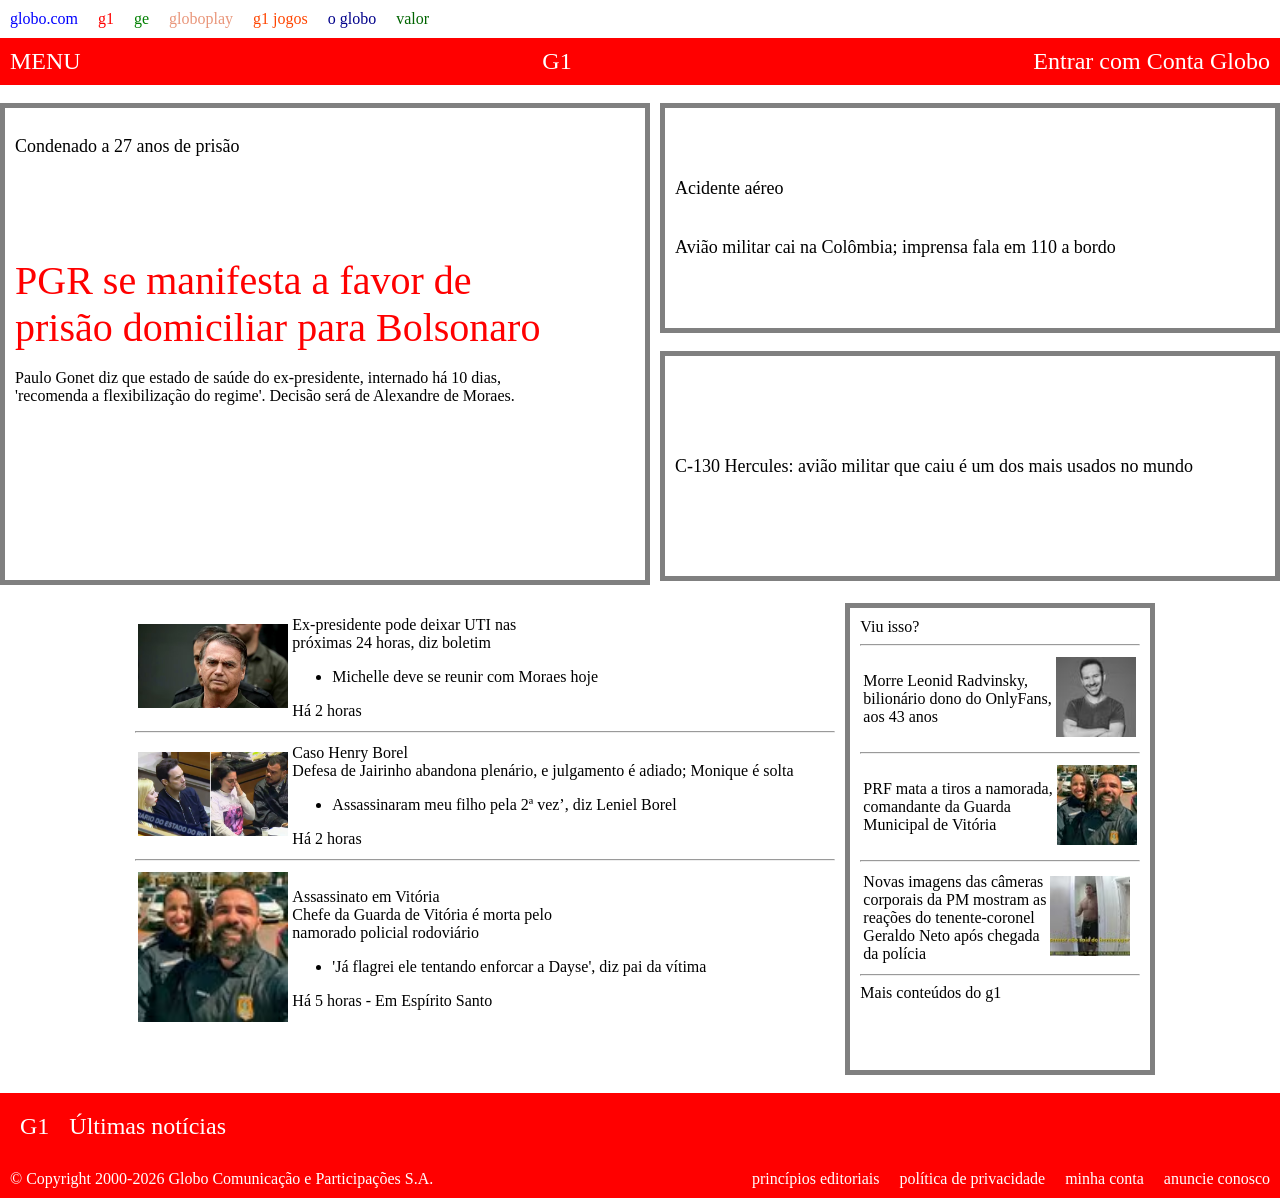
<file: simulado/index.html>
<!DOCTYPE html>
<html lang="pt-BR">
<link href="style.css" rel="stylesheet">

<head>
    <meta charset="UTF-8">
    <meta name="viewport" content="width=device-width, initial-scale=1.0">
    <title>g1</title>

    <div class="menu">
        <div style="color:blue">globo.com</div>
        <div style="color:red">g1</div>
        <div style="color:green">ge</div>
        <div style="color:darksalmon">globoplay</div>
        <div style="color:orangered">g1 jogos</div>
        <div style="color:darkblue">o globo</div>
        <div style="color:darkgreen">valor</div>
    </div>

    <div class="cabecalho">
        <div>MENU</div>
        <div>G1</div>
        <div>Entrar com Conta Globo</div>
    </div>
</head>

<body>
    <br>
    <div class="big_news">
        <div class="hot_news">
            <br>
            <div style="font-size: 18px">Condenado a 27 anos de prisão</div>
            <div style="padding: 50px"></div>
            <div class="title">PGR se manifesta a favor de<br>prisão domiciliar para Bolsonaro</div>
            <div><br></div>
            <div>Paulo Gonet diz que estado de saúde do ex-presidente, internado há 10 dias,<br>'recomenda a flexibilização do regime'. Decisão será de Alexandre de Moraes.</div>
            <div style="padding: 50px;"><br></div>
        </div>
        <div class="other_news">
            <div class="item_other_news">
                <br>
                <div style="font-size: 18px">Acidente aéreo</div>
                <div>Avião militar cai na Colômbia; imprensa fala em 110 a bordo</div>
                <br>
            </div>
            <br>
            <div class="item_other_news">
                <div><br></div>
                <div>C-130 Hercules: avião militar que caiu é um dos mais usados no mundo</div>
            <br>
            </div>
        </div>
    </div>
    <br>
    <div class="feed">
        <div class="list">
            <div class="item_list">
                <table>
                    <tr>
                        <td><img src="bolsonaro.avif" width="150px"></td>
                        <td>
                            <div>Ex-presidente pode deixar UTI nas<br>próximas 24 horas, diz boletim</div>
                            <ul>
                                <li>Michelle deve se reunir com Moraes hoje</li>
                            </ul>
                            <div>Há 2 horas</div>
                        </td>
                    </tr>
                </table>
            </div>
            <hr>
            <div class="item_list">
                <table>
                    <tr>
                        <td><img src="23juri2-copiar.avif" width="150px"></td>
                        <td>
                            <div>Caso Henry Borel</div>
                            <div>Defesa de Jairinho abandona plenário, e julgamento é adiado; Monique é solta</div>
                            <ul>
                                <li>Assassinaram meu filho pela 2ª vez’, diz Leniel Borel</li>
                            </ul>
                            <div>Há 2 horas</div>
                        </td>
                    </tr>
                </table>
            </div>
            <hr>
            <div class="item_list">
                <table>
                    <tr>
                        <td><img src="thumb-fotos-2026-03-23t073813.093.avif" width="150px"></td>
                        <td>
                            <div>Assassinato em Vitória</div>
                            <div>Chefe da Guarda de Vitória é morta pelo<br>namorado policial rodoviário</div>
                            <ul>
                                <li>'Já flagrei ele tentando enforcar a Dayse', diz pai da vítima</li>
                            </ul>
                            <div>Há 5 horas - Em Espírito Santo</div>
                        </td>
                    </tr>
                </table>
            </div>
        </div>
        <div class="see_that">
            <div>Viu isso?</div>
            <hr>
            <table>
                <tr>
                    <td>Morre Leonid Radvinsky,<br>bilionário dono do OnlyFans,<br> aos 43 anos</td>
                    <td><img src="1606153176253-redimensionado-para-1200x1200.avif" width="80px"></td>
                </tr>
            </table>
            <hr>
            <table>
                <tr>
                    <td>PRF mata a tiros a namorada,<br>comandante da Guarda<br>Municipal de Vitória</td>
                    <td><img src="thumb-fotos-2026-03-23t073813.093.avif" width="80px"></td>
                </tr>
            </table>
            <hr>
        	<table>
                <tr>
                    <td>Novas imagens das câmeras<br>corporais da PM mostram as<br>reações do tenente-coronel<br>Geraldo Neto após chegada<br>da polícia</td>
                    <td><img src="captura-de-tela-2026-03-22-201134.avif" width="80px"></td>
                </tr>
            </table>
            <hr>
            <div>Mais conteúdos do g1</div>
        </div>
    </div>
</body>

<br>

<footer>
    <div class="rodape">
        <div>G1</div>
        <div>Últimas notícias</div>
    </div>
    <div class="footer_info">
        <div class="footer_info_left">
            <div>© Copyright 2000-2026 Globo Comunicação e Participações S.A.</div>
        </div>
        <div class="footer_info_right">
            <div>princípios editoriais</div>
            <div>política de privacidade</div>
            <div>minha conta</div>
            <div>anuncie conosco</div>
        </div>
    </div>
</footer>
</html>
</file>
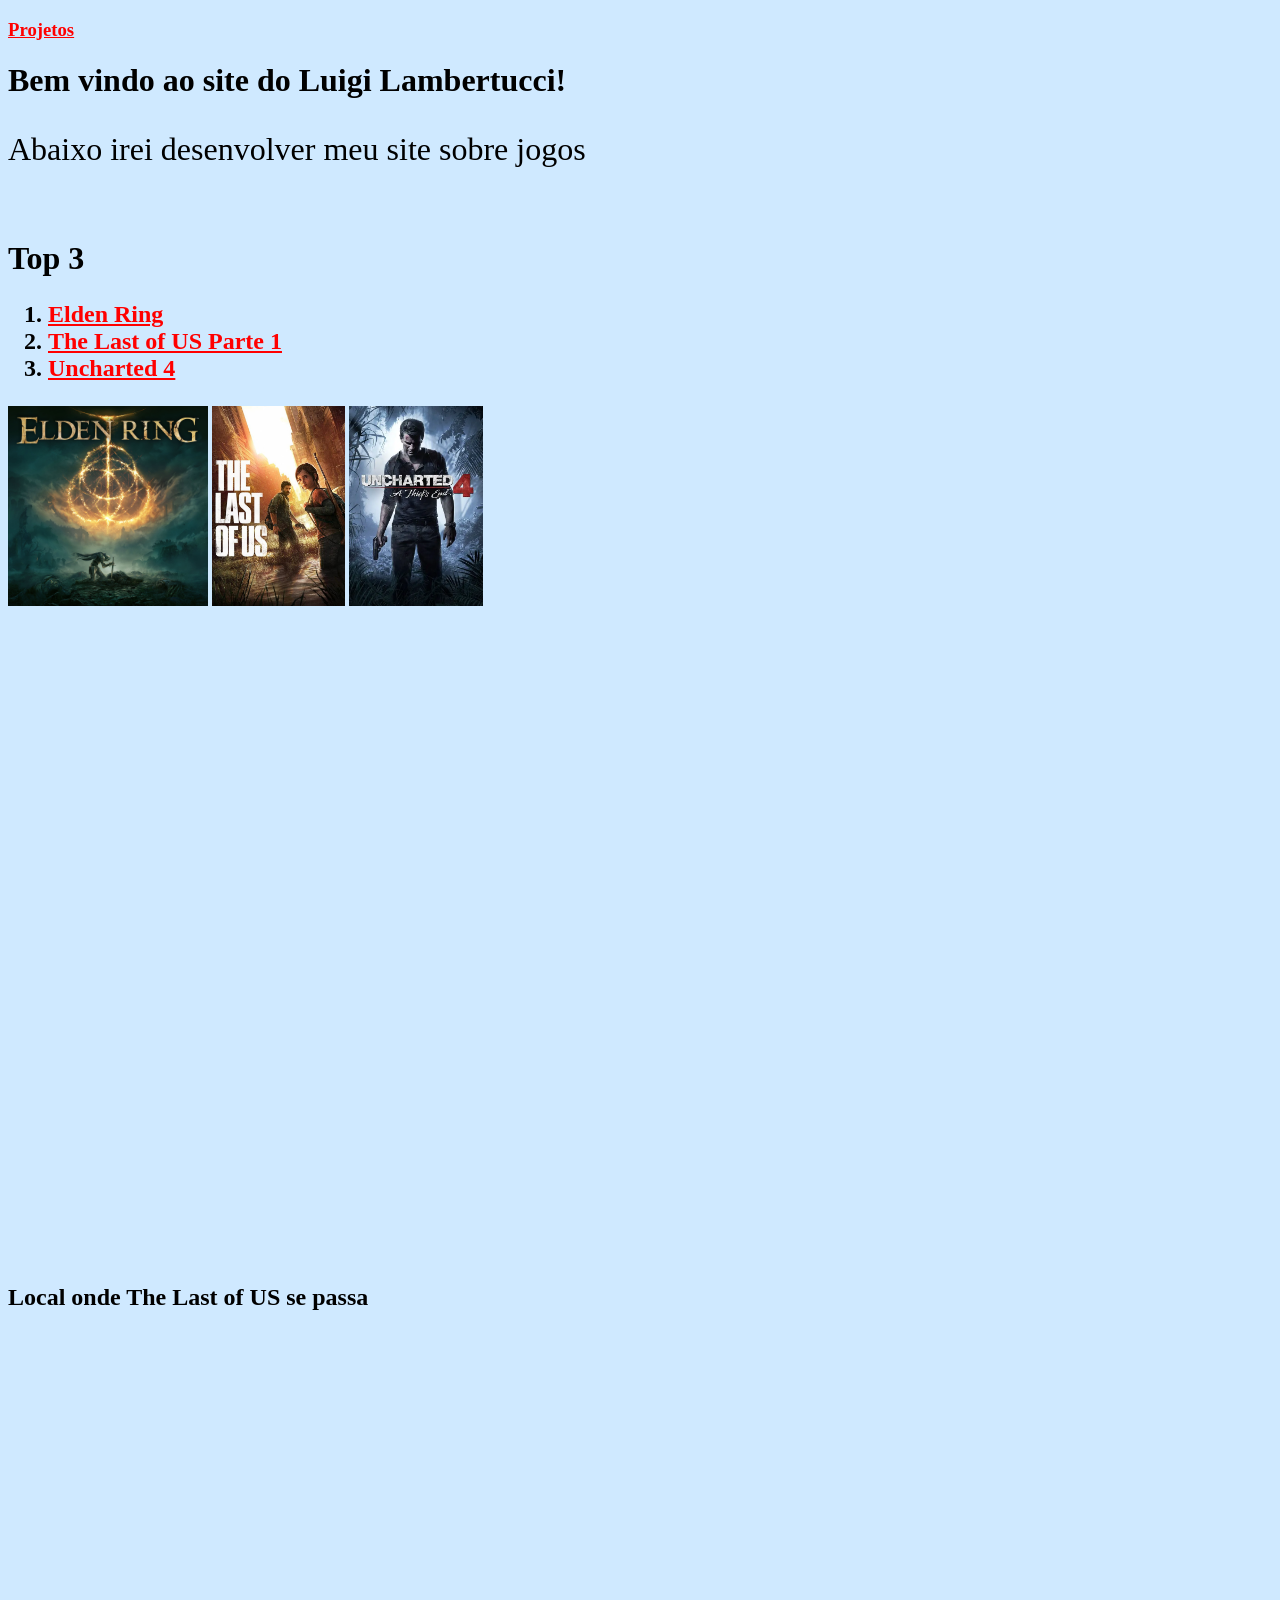
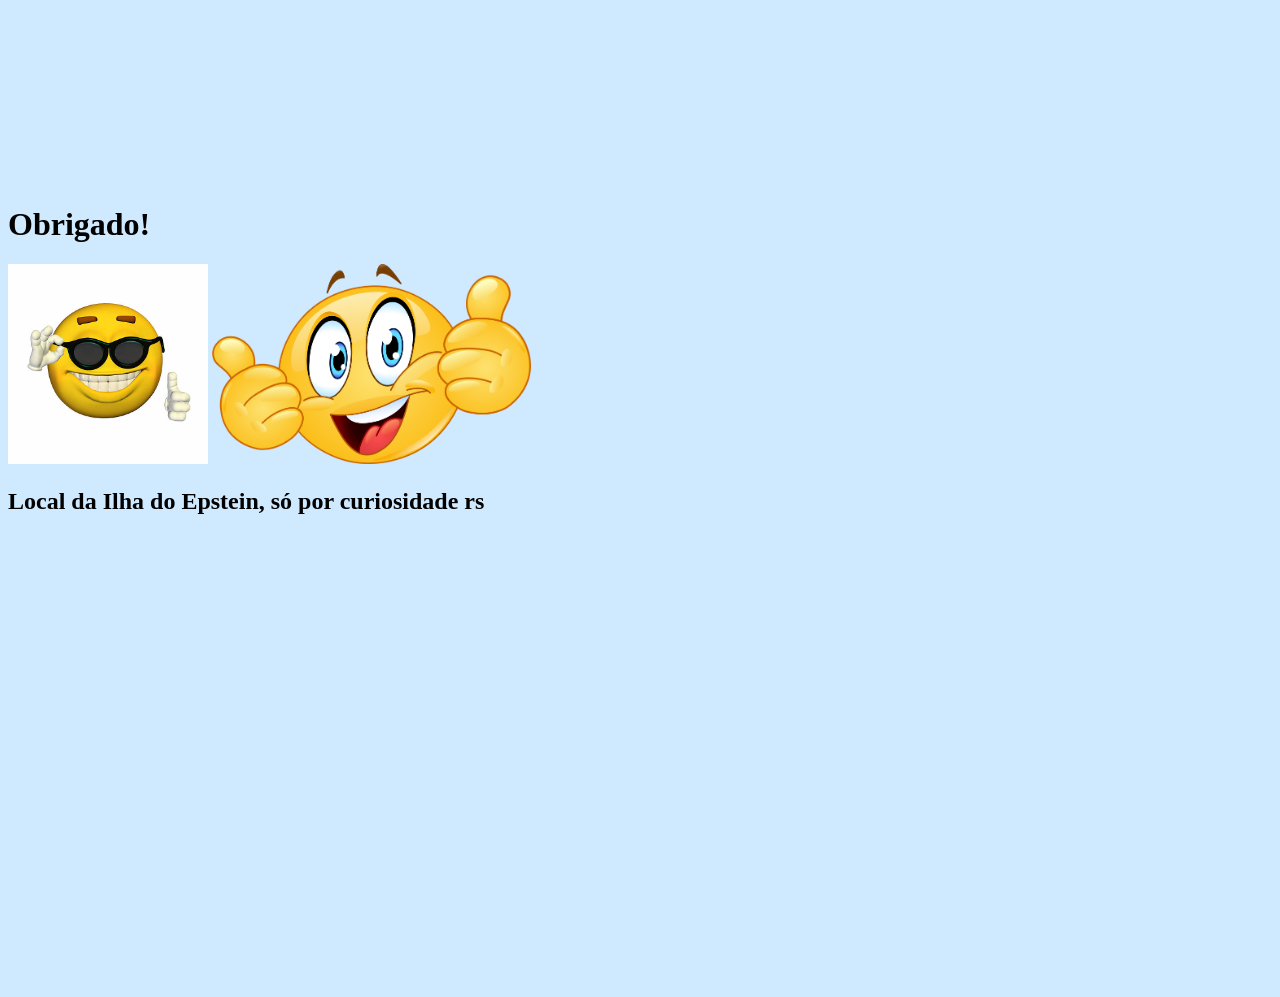
<file: Aula1/lab 1/index.html>
<!DOCTYPE html>
<html lang="en">

<head>
    <meta charset="UTF-8">
    <meta name="viewport" content="width=device-width, initial-scale=1.0">
    <title>Luigi Carneiro Lambertucci</title>
    <link rel="stylesheet" href="estilo.css">
</head>

<body>
    <h3> <a href="Projetos.html">Projetos</a></h3>
    <h1>Bem vindo ao site do Luigi Lambertucci!</h1>
    <p id="ajuda">Abaixo irei desenvolver meu site sobre jogos</p>
    <br>
    <h1>Top 3</h1>
    <h2>
        <ol>
            <li> <a href="https://store.steampowered.com/app/1245620/ELDEN_RING/" target="_blank">Elden Ring</a></li>
            <li> <a href="https://store.steampowered.com/app/1888930/The_Last_of_Us_Part_I/" target="_blank">The Last of
                    US Parte 1</a></li>
            <li> <a href="https://store.steampowered.com/app/1659420/UNCHARTED_Coleo_Legado_dos_Ladres/"
                    target="_blank">Uncharted 4</a></li>
        </ol>
    </h2>
    <img src="ER.jpg" alt="fotoER" height="200">
    <img src="TLOU.jpg" alt="fotoER" height="200">
    <img src="U4.jpg" alt="fotoER" height="200">
    <p></p>
    <iframe width="560" height="315" src="https://www.youtube.com/embed/AKXiKBnzpBQ?si=eXEZJ2NczRtd_hRw" frameborder="0"
        allowfullscreen></iframe>
    <iframe width="560" height="315" src="https://www.youtube.com/embed/kE7li_u1nmg?si=nOkRMWwVbEy6Vy8O" frameborder="0"
        allowfullscreen></iframe>
    <iframe width="560" height="315" src="https://www.youtube.com/embed/ezPI0rPKwtE?si=IIBOxUYlOIj946XX" frameborder="0"
        allowfullscreen></iframe>
    <p>
    <h2>Local onde The Last of US se passa</h2>
    </p>
    <iframe
        src="https://www.google.com/maps/embed?pb=!1m18!1m12!1m3!1d1901.8662630372899!2d-122.33362282081465!3d47.61359090419255!2m3!1f0!2f0!3f0!3m2!1i1024!2i768!4f13.1!3m3!1m2!1s0x54906ab550f06875%3A0x6bae683a839fc887!2sParamount%20Theatre!5e0!3m2!1spt-BR!2sbr!4v1770748949886!5m2!1spt-BR!2sbr"
        width="600" height="450" style="border:0;" allowfullscreen=""></iframe>
    <br>
    <h1>Obrigado!</h1>
    <img src="sunglase.jpg" alt="fotoER" height="200">
    <img src="thumbsup.jpg" alt="fotoER" height="200">
    <br>
    <h2>Local da Ilha do Epstein, só por curiosidade rs</h2>
    <iframe
        src="https://www.google.com/maps/embed?pb=!1m18!1m12!1m3!1d15152.308070655166!2d-64.82334959160029!3d18.29808574157021!2m3!1f0!2f0!3f0!3m2!1i1024!2i768!4f13.1!3m3!1m2!1s0x8c051168c4c9f33d%3A0x4b2c4e6907c7bce7!2sLittle%20Saint%20James!5e0!3m2!1spt-BR!2sbr!4v1770749448311!5m2!1spt-BR!2sbr"
        width="600" height="450" style="border:0;" allowfullscreen=""></iframe>
</body>

</html>
</file>
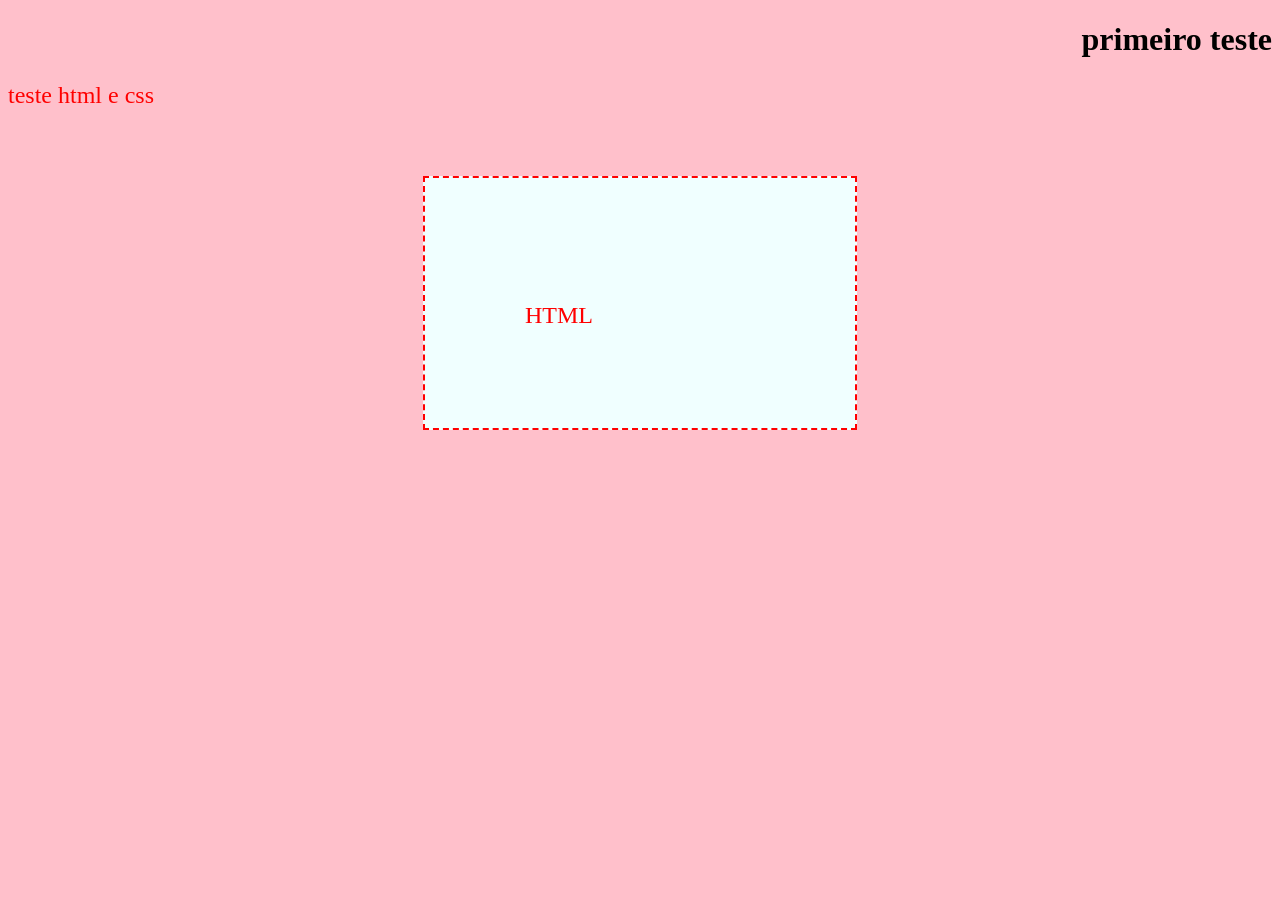
<file: Aula2/home.html>
<!DOCTYPE html>
<html lang="en">
<head>
    <meta charset="UTF-8">
    <meta name="viewport" content="width=device-width, initial-scale=1.0">
    <link rel="stylesheet" type="text/css" href="estilo.css">
    <title>Teste</title> 
</head>
<body>
    <h1>primeiro teste</h1>
    <p>teste html e css</p>
    <div class="html">
        <p>HTML</p>
    </div>
</body>
</html>
</file>
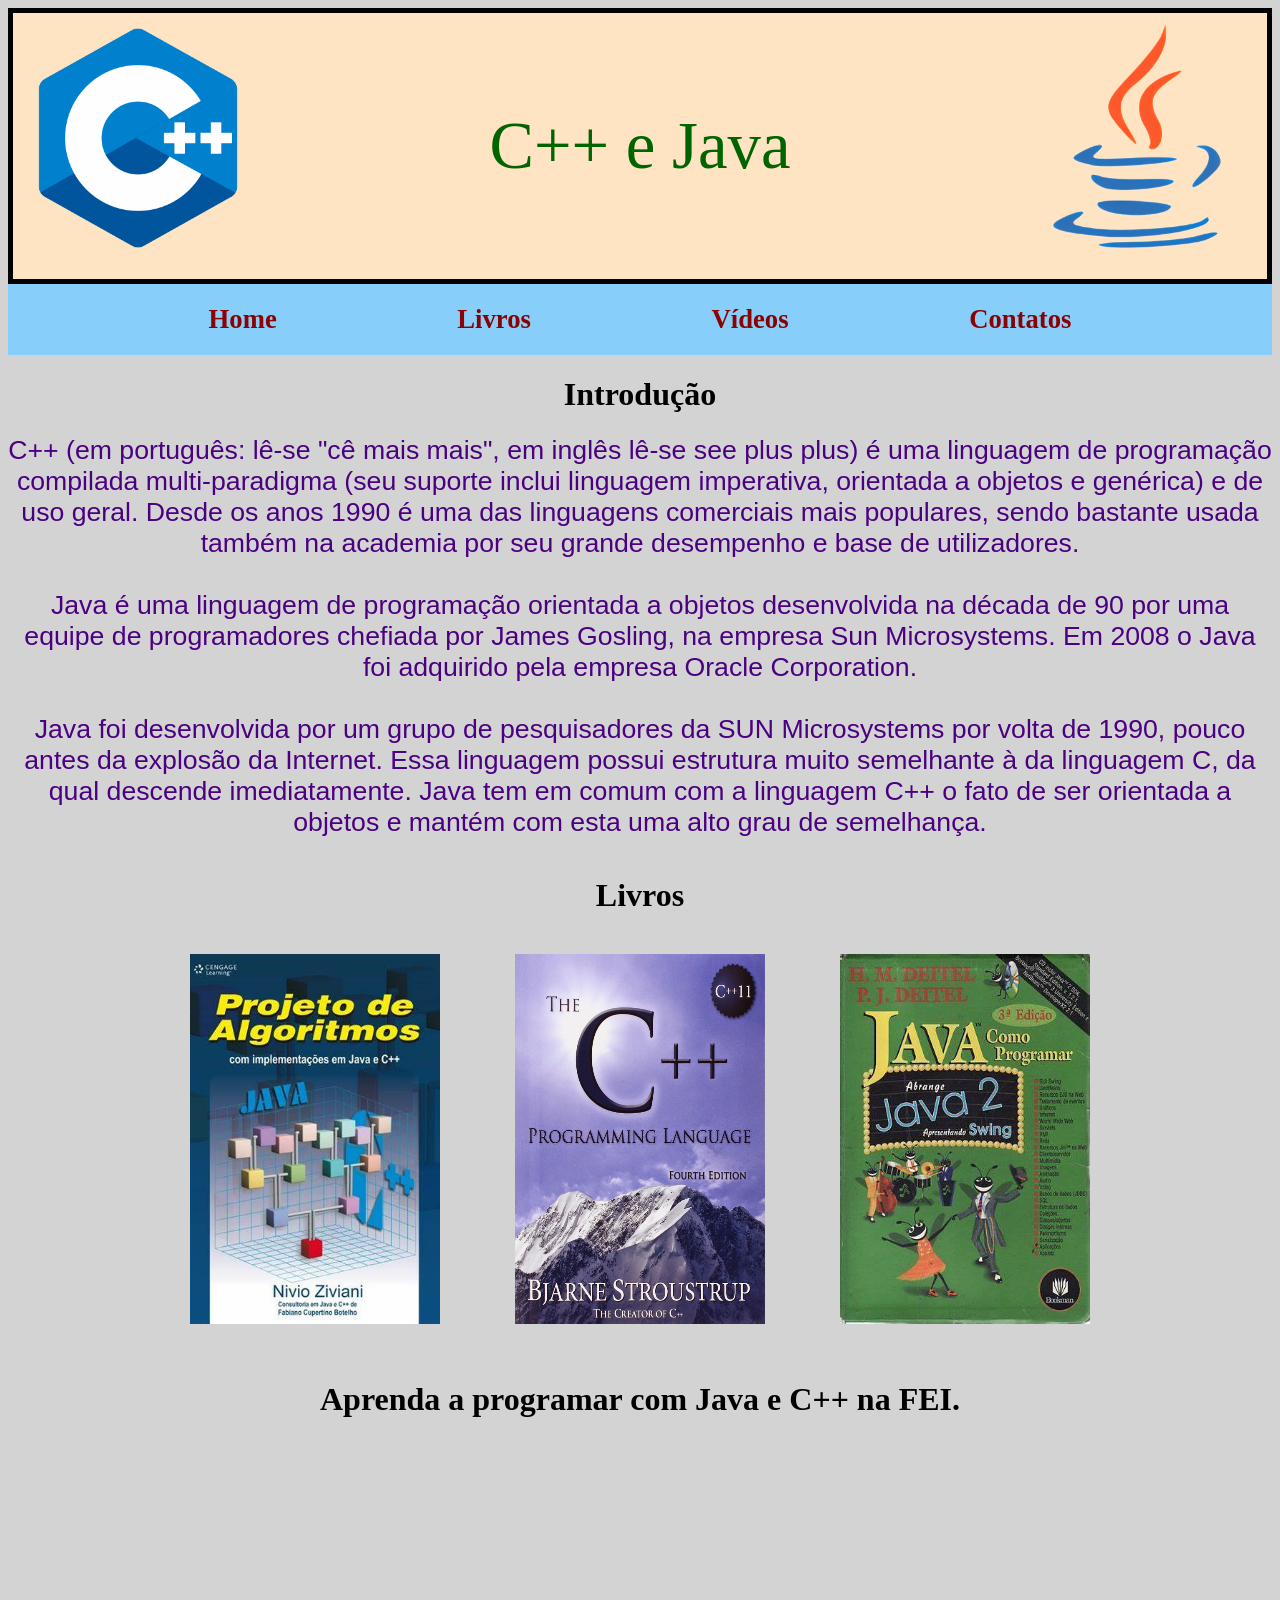
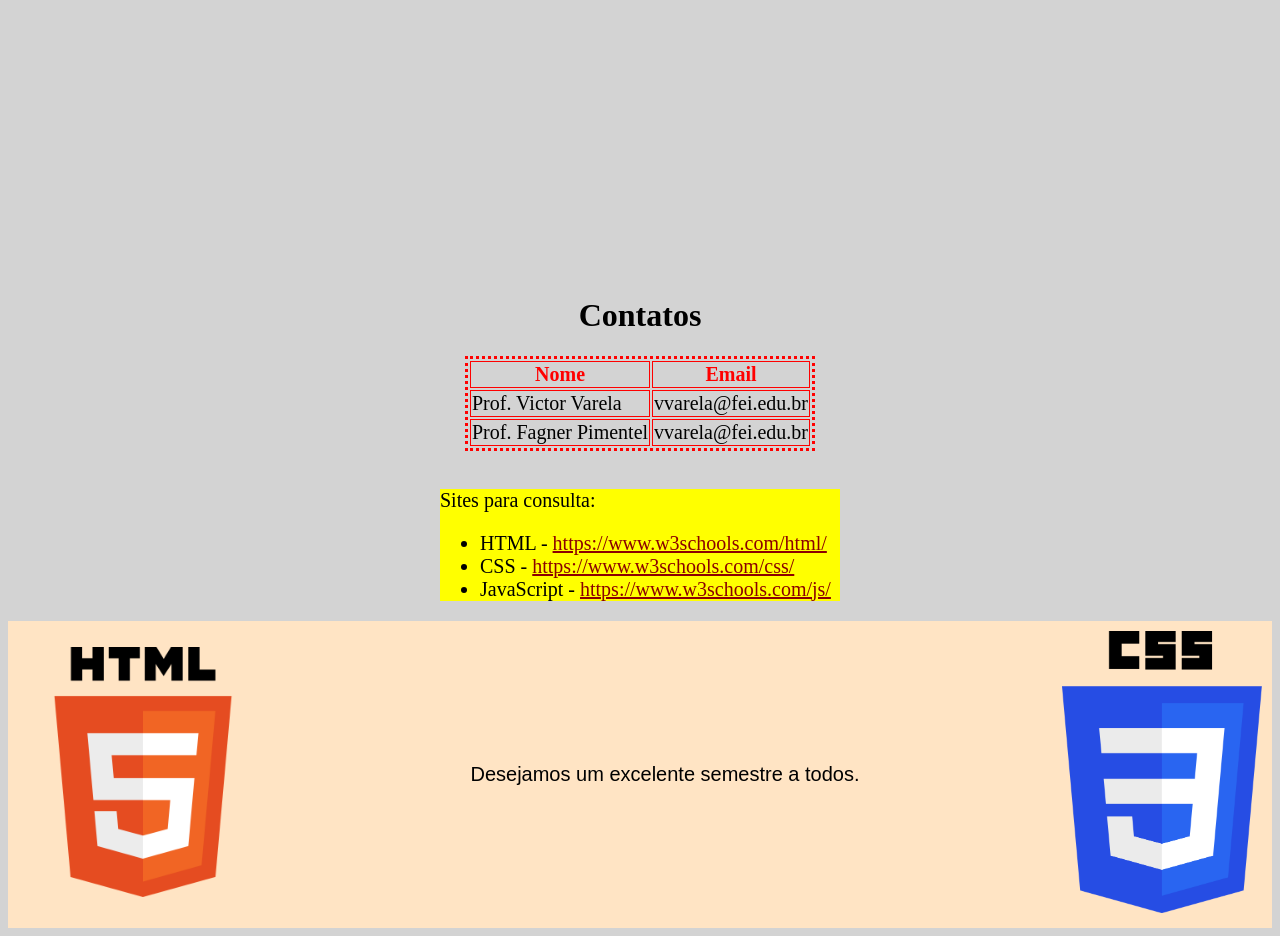
<file: Aula3/copia.html>
<!DOCTYPE html>
<html lang="en">
<head>
    <meta charset="UTF-8">
    <meta name="viewport" content="width=device-width, initial-scale=1.0">
    <title>Copiando um modelo</title>
    <link rel="stylesheet" href="estilo_copia.css">
</head>
<body>
    <div class="cabecalho">
        <div><img src="c++.png" alt="C++" width="250px"></div>
        <div>C++ e Java</div>
        <div><img src="java.png" alt="java" width="250px"></div>
    </div>
    <div class="menu">
        <div class="inline">Home</div>
        <div class="inline">Livros</div>
        <div class="inline">Vídeos</div>
        <div class="inline">Contatos</div>
    </div>
    <h1 class="centro">Introdução</h1>
    <div class="introducao">
        <div>C++ (em português: lê-se "cê mais mais", em inglês lê-se see plus plus) é uma linguagem de programação compilada multi-paradigma (seu suporte inclui linguagem imperativa, orientada a objetos e genérica) e de uso geral. Desde os anos 1990 é uma das linguagens comerciais mais populares, sendo bastante usada também na academia por seu grande desempenho e base de utilizadores.</div>
        <br>
        <div>Java é uma linguagem de programação orientada a objetos desenvolvida na década de 90 por uma equipe de programadores chefiada por James Gosling, na empresa Sun Microsystems. Em 2008 o Java foi adquirido pela empresa Oracle Corporation.</div>
        <br>
        <div>Java foi desenvolvida por um grupo de pesquisadores da SUN Microsystems por volta de 1990, pouco antes da explosão da Internet. Essa linguagem possui estrutura muito semelhante à da linguagem C, da qual descende imediatamente. Java tem em comum com a linguagem C++ o fato de ser orientada a objetos e mantém com esta uma alto grau de semelhança.</div>
    </div>
    <br>
    <h1 class="centro">Livros</h1>
    <br>
    <div class="livros">
        <img src="book1.jpg" alt="" width="250px">
        <img src="book2.jpg" alt="" width="250px">
        <img src="book3.jpg" alt="" width="250px">
    </div>
    <br>
    <br>
    <h1 class="centro">Aprenda a programar com Java e C++ na FEI.</h1>
    <div class="embed">
        <iframe src="https://www.youtube.com/embed/4MHAOPxcnsQ" frameborder="0" width="400px" height="400px"></iframe>
        <iframe src="https://www.google.com/maps/embed?pb=!1m18!1m12!1m3!1d3652.648556785657!2d-46.581586585019195!3d-23.724241184602274!2m3!1f0!2f0!3f0!3m2!1i1024!2i768!4f13.1!3m3!1m2!1s0x94ce4158ef9c7c05%3A0x776b798985695f52!2sCentro%20Universit%C3%A1rio%20FEI%20-%20Campus%20S%C3%A3o%20Bernardo%20do%20Campo!5e0!3m2!1spt-BR!2sbr!4v1630280666216!5m2!1spt-BR!2sbr" frameborder="0" width="400px" height="400px"></iframe>
    </div>
    <br>
    <br>
    <h1 class="centro">Contatos</h1>
    <div class="contatos">
        <table>
            <tr>
    <th class="red">Nome</th>
    <th class="red">Email</th> 
  </tr>
  <tr>
    <td>Prof. Victor Varela</td>
    <td>vvarela@fei.edu.br</td>
  </tr>
  <tr>
    <td>Prof. Fagner Pimentel</td>
    <td>vvarela@fei.edu.br</td>
  </tr>
        </table>
    </div>
    <br>
    <div class="lista">
        <p>Sites para consulta:</p>
        <ul>
            <li>HTML - <a href="https://www.w3schools.com/html/">https://www.w3schools.com/html/</a></li>
            <li>CSS - <a href="https://www.w3schools.com/css/">https://www.w3schools.com/css/</a></li>
            <li>JavaScript - <a href="https://www.w3schools.com/js/">https://www.w3schools.com/js/</a></li>
        </ul>
    </div>
    <div class="final">
        <div><img src="html.png" alt="html" width="250px"></div>
        <div>Desejamos um excelente semestre a todos.</div>
        <div><img src="css.png" alt="css" width="200px"></div>
    </div>
</body>
</html>
</file>
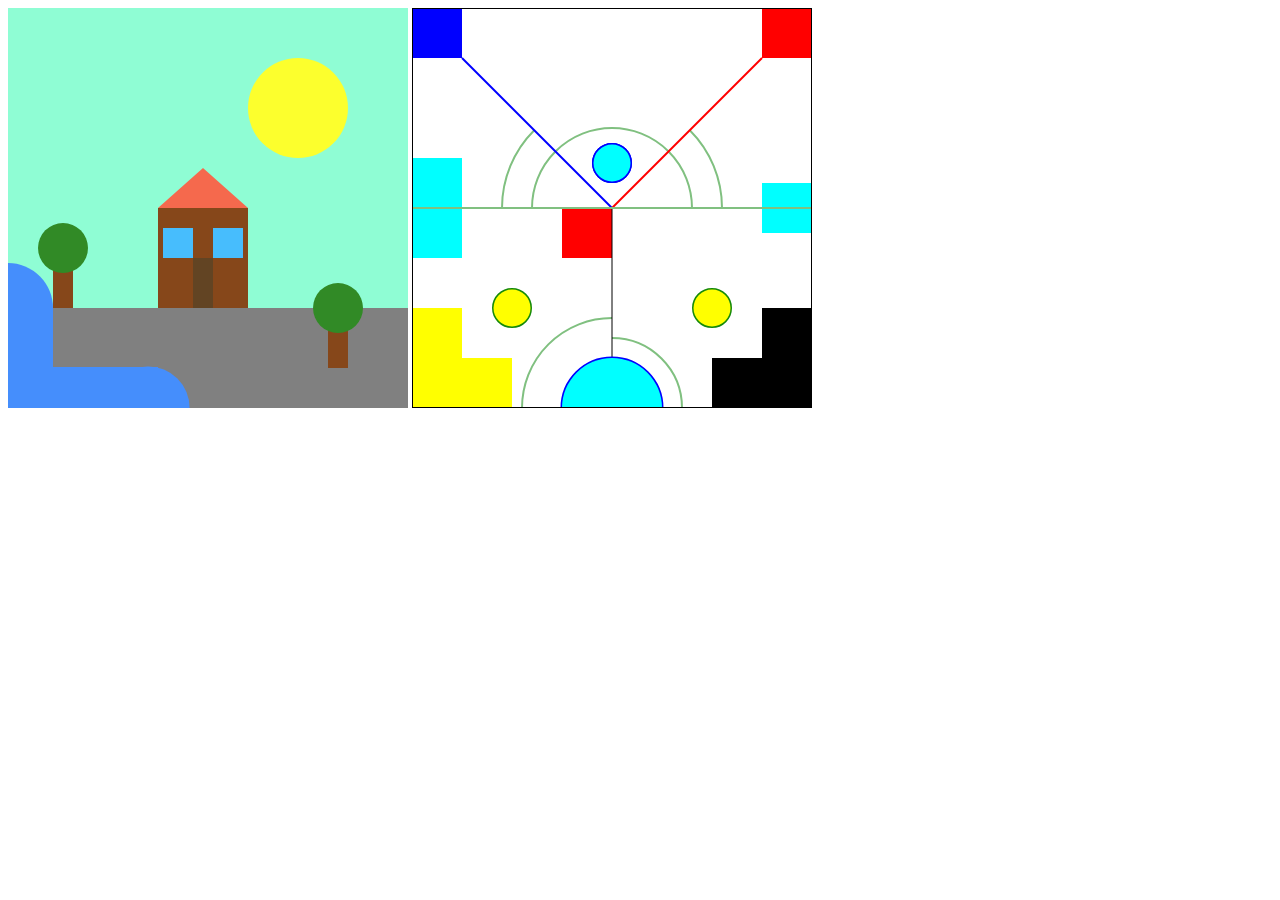
<file: Aula7/canvas.html>
<!DOCTYPE html>
<html lang="en">
<head>
    <meta charset="UTF-8">
    <meta name="viewport" content="width=device-width, initial-scale=1.0">
    <title>Canvas</title>
    <link rel="stylesheet" href="canvascss.css">
</head>
<body>
    <canvas id="canvas" width="400" height="400"></canvas>

    <script src="casajs.js" type="text/javascript"></script>

    <canvas id="canvas2" width="400" height="400"></canvas>

    <script src="seilajs.js" type="text/javascript"></script>
</body>
</html>
</file>
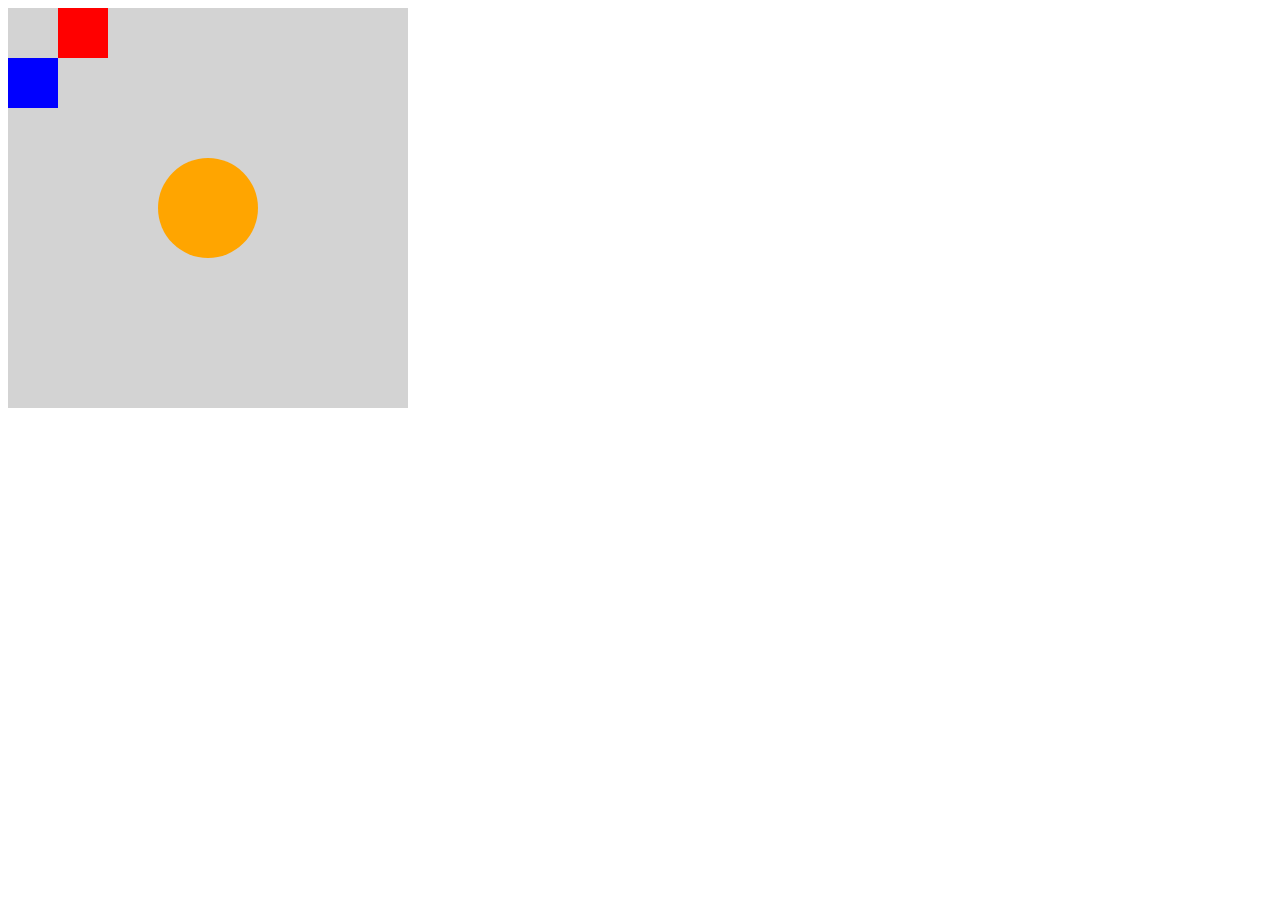
<file: Aula8/animações.html>
<!DOCTYPE html>
<html lang="en">
<head>
    <meta charset="UTF-8">
    <meta name="viewport" content="width=device-width, initial-scale=1.0">
    <title>Animação</title>
    <link rel="stylesheet" href="animacaocss.css">
</head>
<body>
    <canvas id="canvas" width="400" height="400"></canvas>

    <script src="animacaojs.js" type="text/javascript"></script>
</body>
</html>
</file>
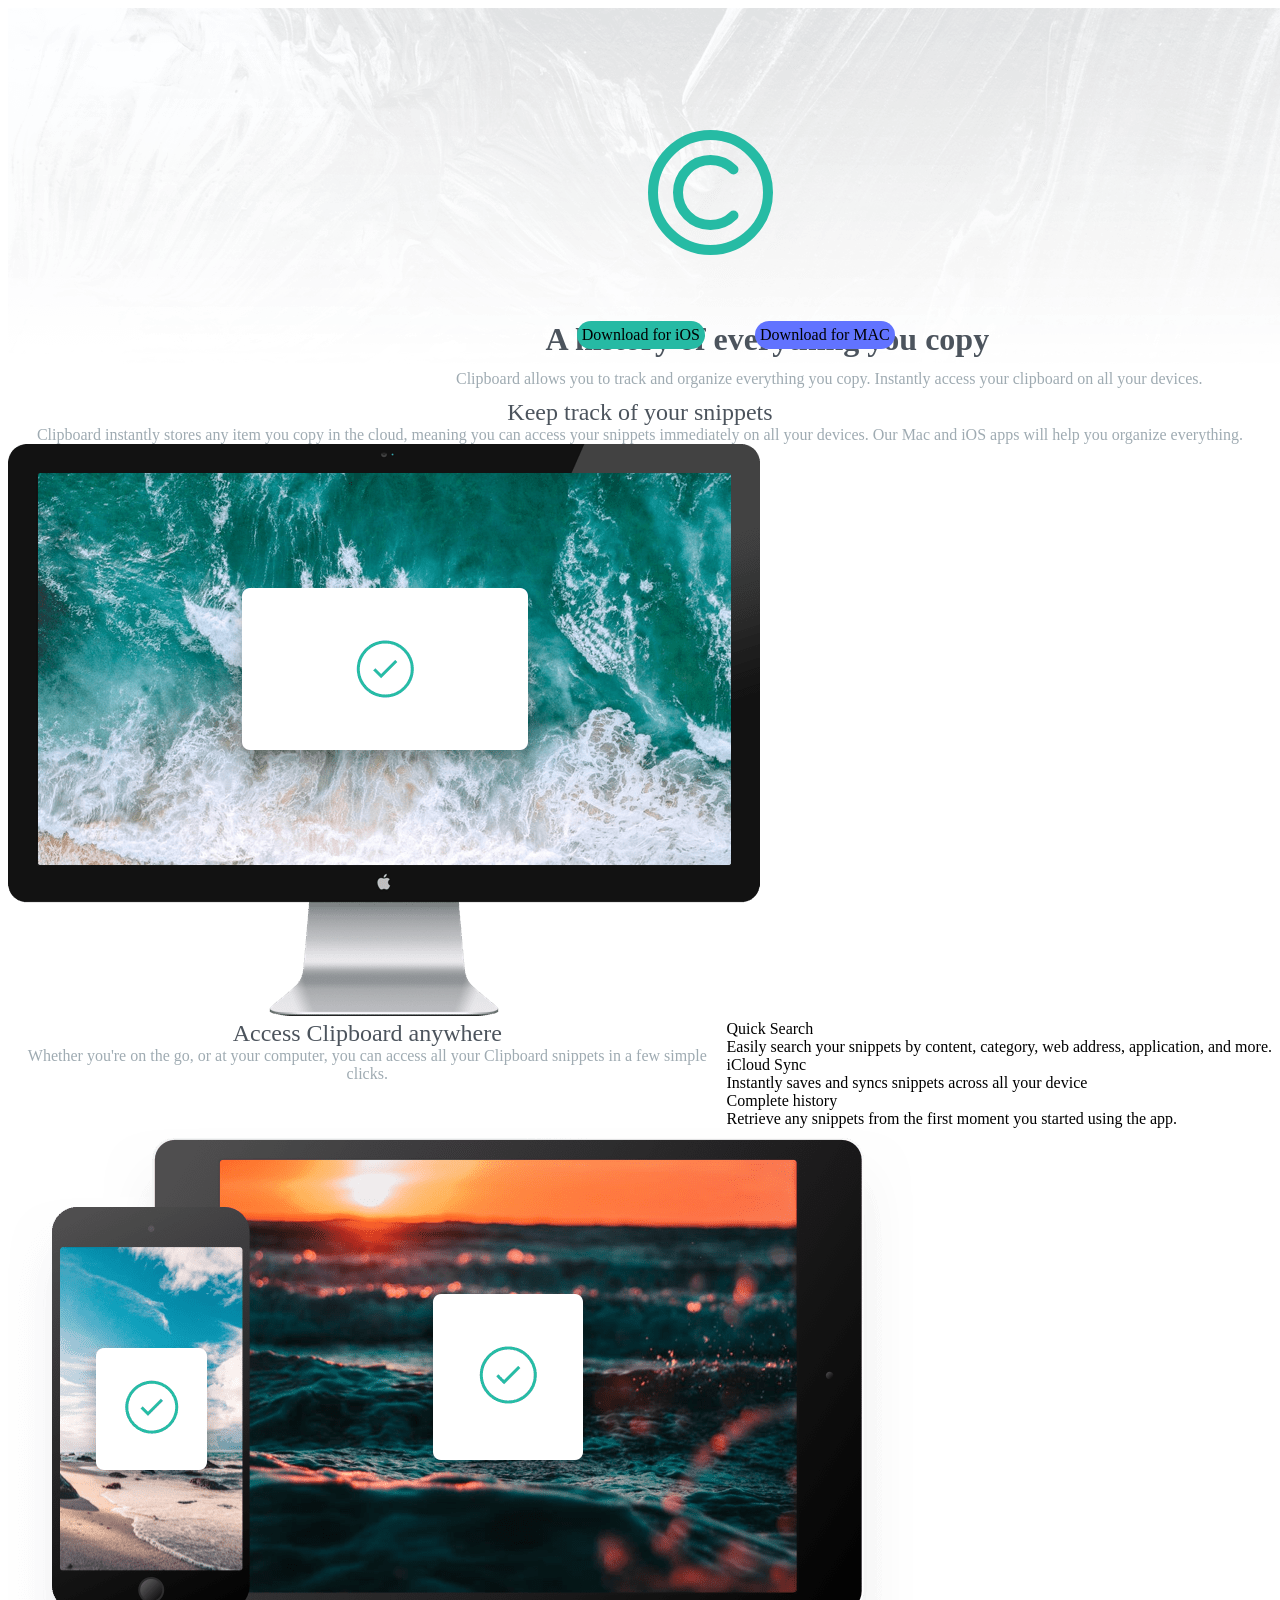
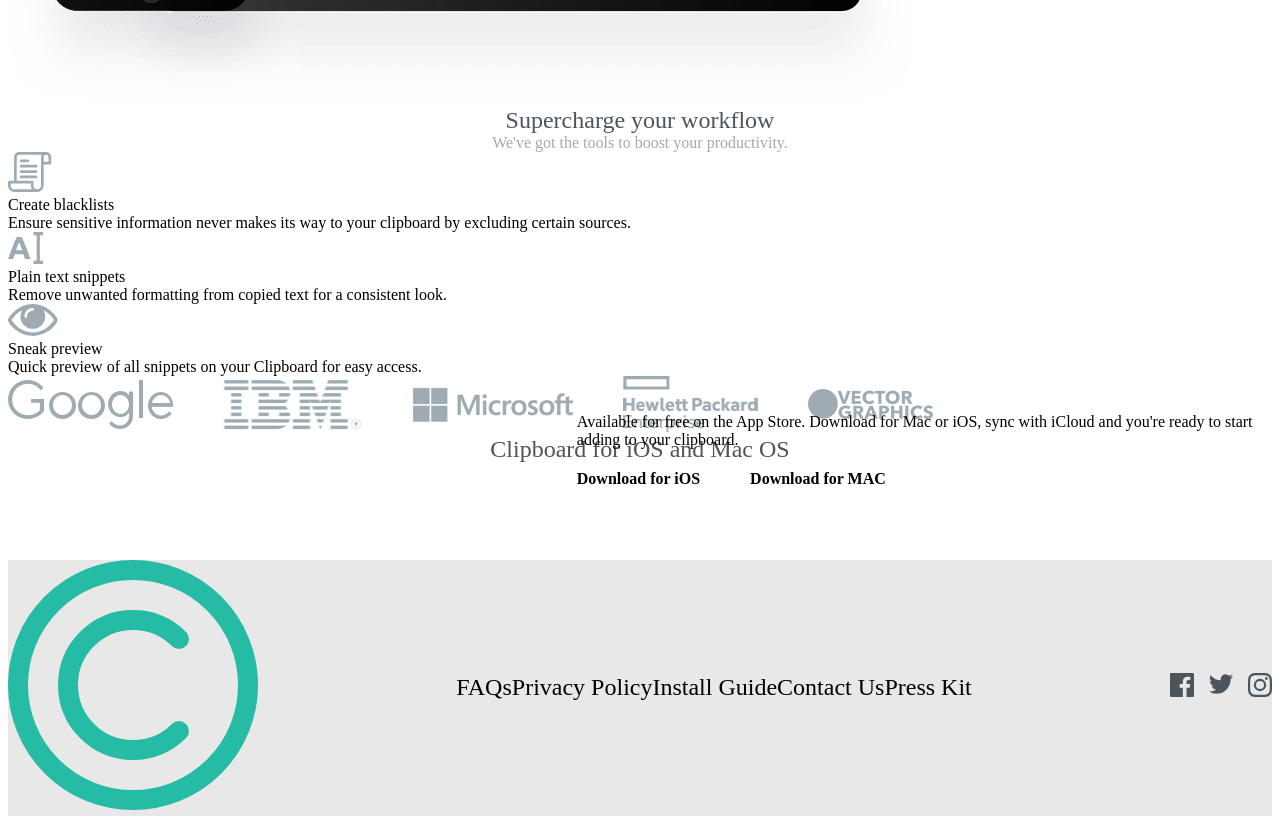
<file: prova 1/copia.html>
<!DOCTYPE html>
<html lang="en">
<head>
    <meta charset="UTF-8">
    <meta name="viewport" content="width=device-width, initial-scale=1.0">
    <title>Copia</title>
    <link rel="stylesheet" href="estilo_copia.css">
    <div class="header"><img src="bg-header-desktop.png" alt="" width="3000px"></div>
</head>
<body>
    <div class="logo"><img src="logo.svg" alt=""></div>
    <h1 class="flex1">A history of everything you copy</h1>
    <div class="flex2">Clipboard allows you to track and organize everything you copy. Instantly access your clipboard on all your devices.</div>
    <div class="flex3">
        <div class="ios">Download for iOS</div>
        <div class="mac">Download for MAC</div>
    </div>
    <div class="flex4">Keep track of your snippets</div>
    <div class="flex5">Clipboard instantly stores any item you copy in the cloud, meaning you can access your snippets immediately on all your devices. Our Mac and iOS apps will help you organize everything.</div>
    <div><img src="image-computer.png" alt=""></div>
    <div class="topic">
        <div>
            <div class="topic1">Quick Search</div>
            <div class="topic2">Easily search your snippets by content, category, web address, application, and more.</div>
        </div>
        <div>
            <div class="topic1">iCloud Sync</div>
            <div class="topic2">Instantly saves and syncs snippets across all your device</div>
        </div>
        <div>
            <div class="topic1">Complete history</div>
            <div class="topic2">Retrieve any snippets from the first moment you started using the app.</div>
        </div>
    </div>
    <div class="flex4">Access Clipboard anywhere</div>
    <div class="flex5">Whether you're on the go, or at your computer, you can access all your Clipboard snippets in a few simple clicks.</div>
    <div><img src="image-devices.png" alt=""></div>
    <div class="flex4">Supercharge your workflow</div>
    <div class="flex5">We've got the tools to boost your productivity.</div>
    <div class="list">
        <div>
            <div><img src="icon-blacklist.svg" alt=""></div>
            <div>Create blacklists</div>
            <div>Ensure sensitive information never makes its way to your clipboard by excluding certain sources.</div>
        </div>
        <div>
            <div><img src="icon-text.svg" alt=""></div>
            <div>Plain text snippets</div>
            <div>Remove unwanted formatting from copied text for a consistent look.</div>
        </div>
        <div>
            <div><img src="icon-preview.svg" alt=""></div>
            <div>Sneak preview</div>
            <div>Quick preview of all snippets on your Clipboard for easy access.</div>
        </div>
    </div>
    <div class="logo2">
        <div><img src="logo-google.png" alt=""></div>
        <div><img src="logo-ibm.png" alt=""></div>
        <div><img src="logo-microsoft.png" alt=""></div>
        <div><img src="logo-hp.png" alt=""></div>
        <div><img src="logo-vector-graphics.png" alt=""></div>
    </div>
    <div class="flex4">Clipboard for iOS and Mac OS</div>
    <div class="flex3">Available for free on the App Store. Download for Mac or iOS, sync with iCloud and you're ready to start adding to your clipboard.</div>
    <div class="flex3">
        <h4>Download for iOS</h4>
        <h4>Download for MAC</h4>
    </div>
    <div class="final">
        <div><img src="logo.svg" alt="C++" width="250px"></div>
        <div class="wrap">
            <div>FAQs</div>
            <div>Privacy Policy</div>
            <div>Install Guide</div>
            <div>Contact Us</div>
            <div>Press Kit</div>
        </div>
        <div class="logo3">
            <div><img src="icon-facebook.svg" alt=""></div>
            <div><img src="icon-twitter.svg" alt=""></div>
            <div><img src="icon-instagram.svg" alt=""></div>
        </div>
    </div>
</body>
</html>
</file>
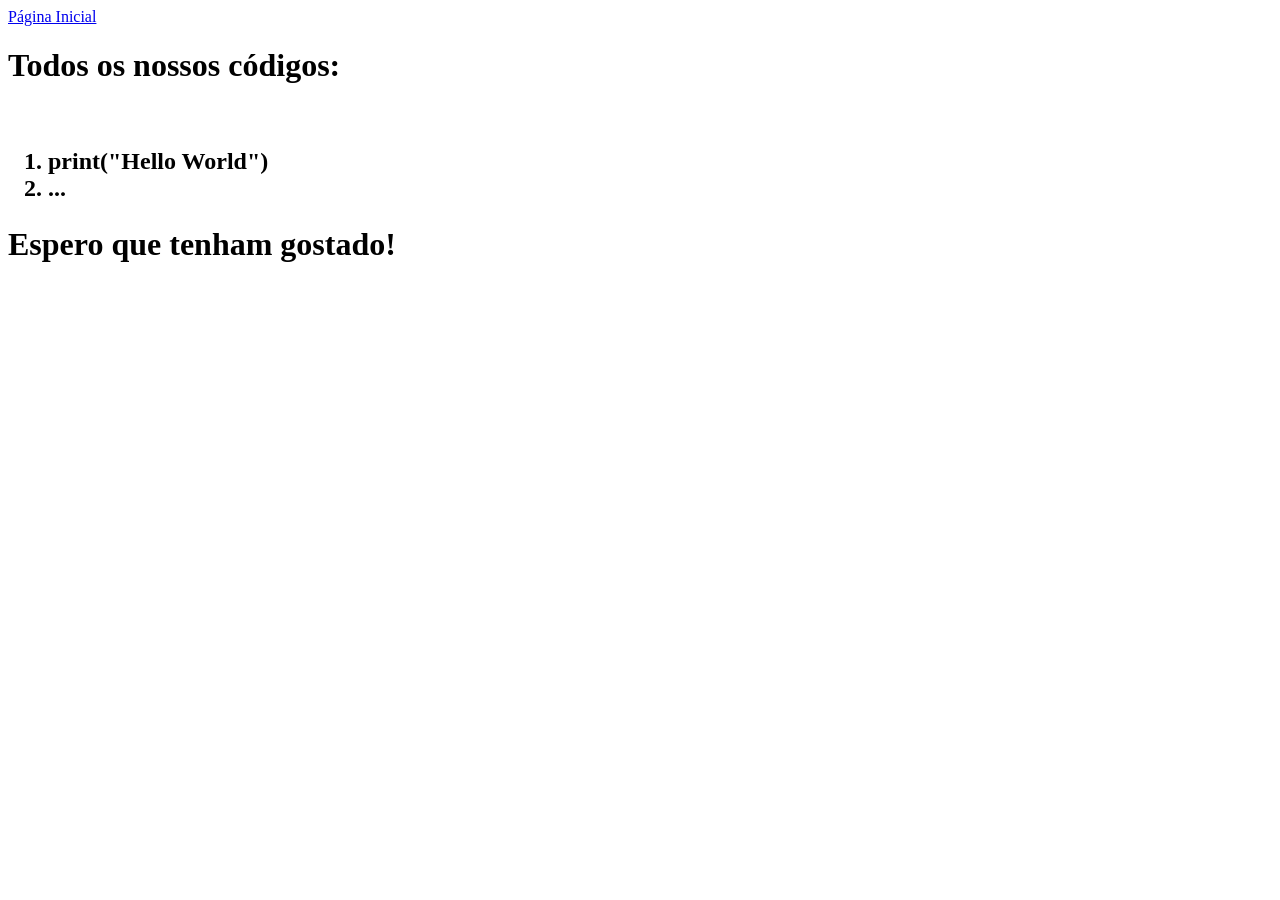
<file: Aula1/computaria/Códigos.html>
<!DOCTYPE html>
<html lang="en">
<head>
    <meta charset="UTF-8">
    <meta name="viewport" content="width=device-width, initial-scale=1.0">
    <title>Códigos da Computaria</title>
</head>
<body>
    <a href="home">Página Inicial</a>
    <h1>Todos os nossos códigos:</h1>
    <br>
    <h2>
    <ol>
        <li>print("Hello World")</li>    
        <li> ... </li>
    </ol>
    </h2>
    <p>
        <h1>
            Espero que tenham gostado!
        </h1>
    </p>
</body>
</html>
</file>
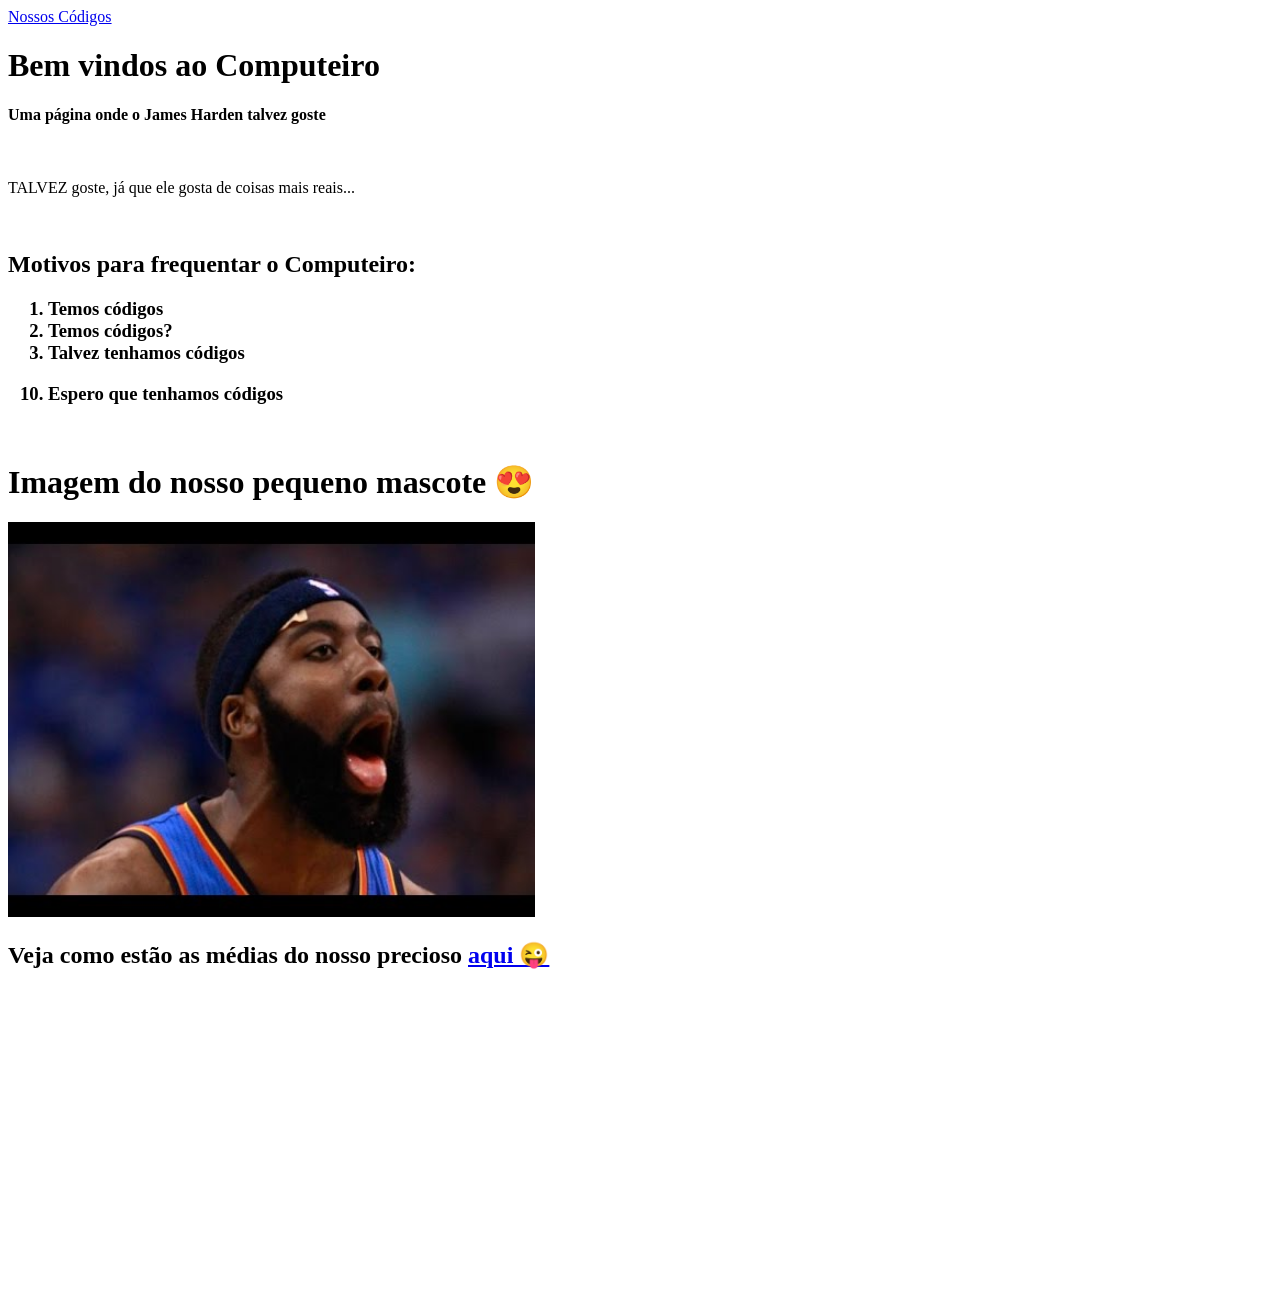
<file: Aula1/computaria/home.html>
<!DOCTYPE html>
<html lang="en">

<head>
    <meta charset="UTF-8">
    <meta name="viewport" content="width=device-width, initial-scale=1.0">
    <title>Home Computaria</title>
</head>

<body>
    <a href="Códigos.html">Nossos Códigos</a>
    <h1>Bem vindos ao Computeiro</h1>
    <h4>Uma página onde o James Harden talvez goste</h4>
    <br>
    <!-- Computaria em Cleveland
    Não gostava mais de Los Angeles -->
    <p>
        TALVEZ goste, já que ele gosta de coisas mais reais...
    </p>
    <br>
    <h2>Motivos para frequentar o Computeiro:</h2>
    <h3><ol>
        <li>Temos códigos</li>
        <li>Temos códigos?</li>
        <li>Talvez tenhamos códigos</li>
    </ol>
    <ol start="10">
        <li>Espero que tenhamos códigos</li>
    </ol></h3>
<br>
<h1>Imagem do nosso pequeno mascote 😍</h1>
<img src="harden" alt="fotinho do pequeno harden" height="395"> 
<p>
<h2>
    Veja como estão as médias do nosso precioso <a href="https://www.espn.com/nba/player/stats/_/id/3992/james-harden" target="_blank">aqui 😜</a>
</h2>
</p>
<iframe width="560" height="315" src="https://www.youtube.com/embed/CduzjXi6s1I?si=inyOCbzZfBBDRWn5" frameborder="0" allowfullscreen></iframe>
</body>

</html>
</file>
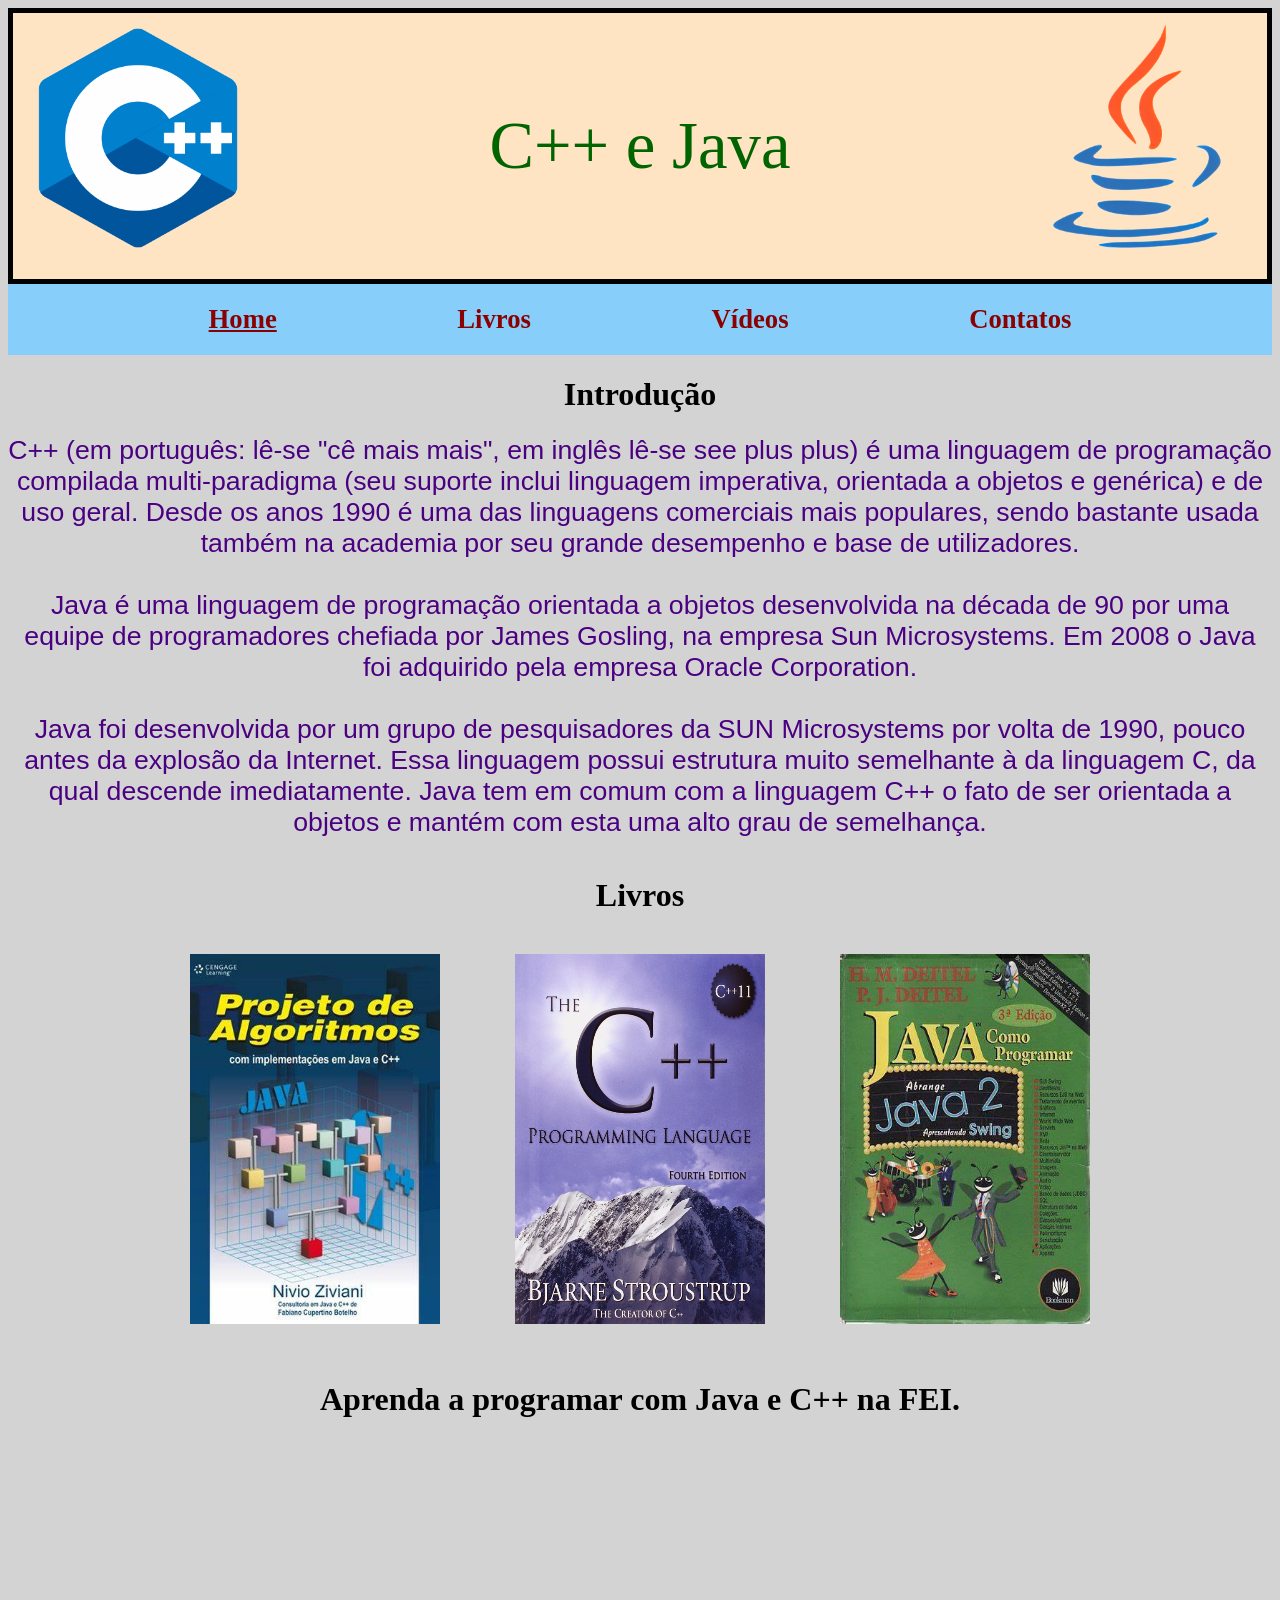
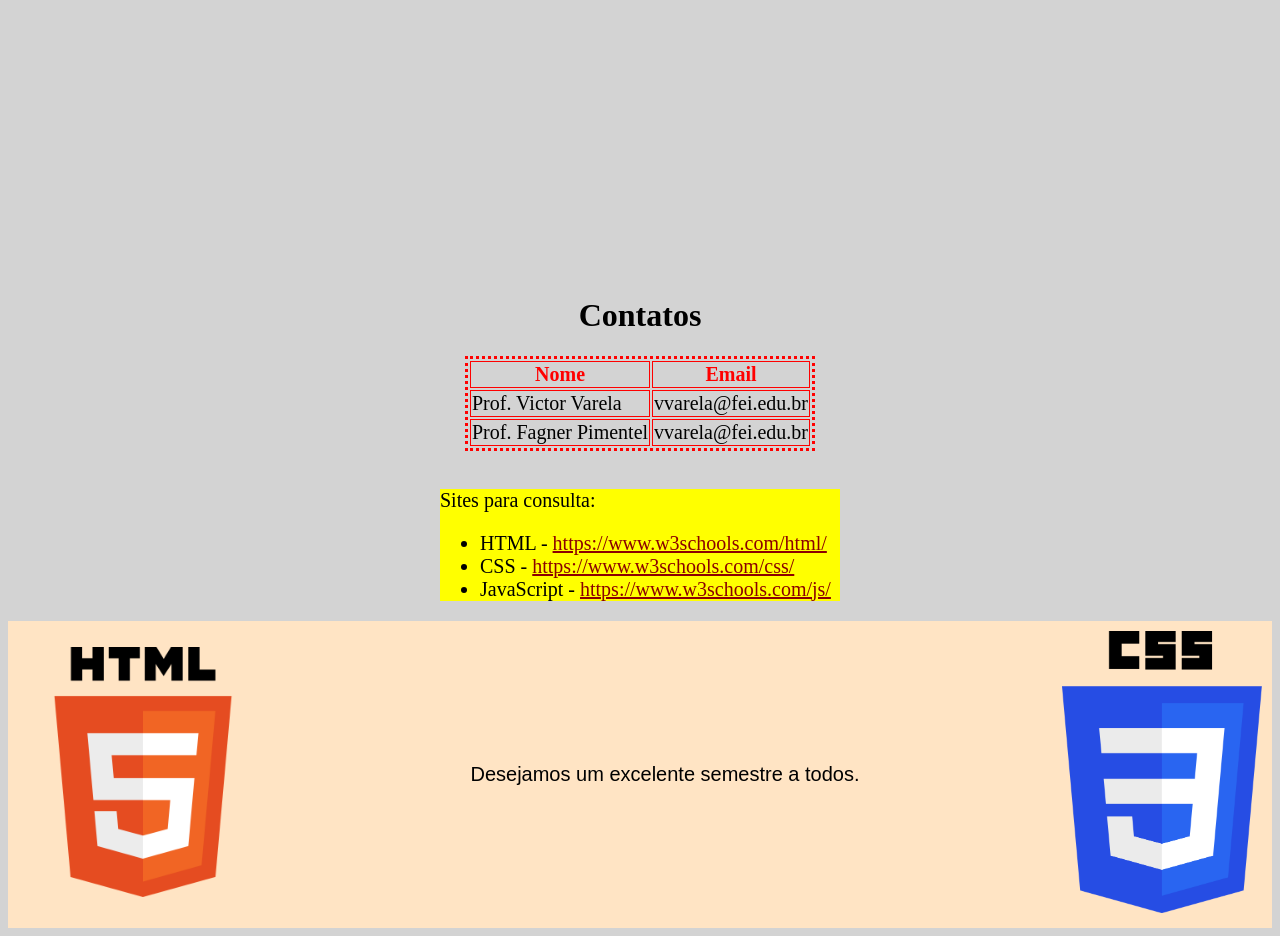
<file: Aula1/lab 1/copia.html>
<!DOCTYPE html>
<html lang="en">
<head>
    <meta charset="UTF-8">
    <meta name="viewport" content="width=device-width, initial-scale=1.0">
    <title>Copiando um modelo</title>
    <link rel="stylesheet" href="estilo_copia.css">
</head>
<body>
    <div class="cabecalho">
        <div><img src="c++.png" alt="C++" width="250px"></div>
        <div>C++ e Java</div>
        <div><img src="java.png" alt="java" width="250px"></div>
    </div>
    <div class="menu">
        <div class="inline"> <a href="Projetos.html">Home</a></div>
        <div class="inline">Livros</div>
        <div class="inline">Vídeos</div>
        <div class="inline">Contatos</div>
    </div>
    <h1 class="centro">Introdução</h1>
    <div class="introducao">
        <div>C++ (em português: lê-se "cê mais mais", em inglês lê-se see plus plus) é uma linguagem de programação compilada multi-paradigma (seu suporte inclui linguagem imperativa, orientada a objetos e genérica) e de uso geral. Desde os anos 1990 é uma das linguagens comerciais mais populares, sendo bastante usada também na academia por seu grande desempenho e base de utilizadores.</div>
        <br>
        <div>Java é uma linguagem de programação orientada a objetos desenvolvida na década de 90 por uma equipe de programadores chefiada por James Gosling, na empresa Sun Microsystems. Em 2008 o Java foi adquirido pela empresa Oracle Corporation.</div>
        <br>
        <div>Java foi desenvolvida por um grupo de pesquisadores da SUN Microsystems por volta de 1990, pouco antes da explosão da Internet. Essa linguagem possui estrutura muito semelhante à da linguagem C, da qual descende imediatamente. Java tem em comum com a linguagem C++ o fato de ser orientada a objetos e mantém com esta uma alto grau de semelhança.</div>
    </div>
    <br>
    <h1 class="centro">Livros</h1>
    <br>
    <div class="livros">
        <img src="book1.jpg" alt="" width="250px">
        <img src="book2.jpg" alt="" width="250px">
        <img src="book3.jpg" alt="" width="250px">
    </div>
    <br>
    <br>
    <h1 class="centro">Aprenda a programar com Java e C++ na FEI.</h1>
    <div class="embed">
        <iframe src="https://www.youtube.com/embed/4MHAOPxcnsQ" frameborder="0" width="400px" height="400px"></iframe>
        <iframe src="https://www.google.com/maps/embed?pb=!1m18!1m12!1m3!1d3652.648556785657!2d-46.581586585019195!3d-23.724241184602274!2m3!1f0!2f0!3f0!3m2!1i1024!2i768!4f13.1!3m3!1m2!1s0x94ce4158ef9c7c05%3A0x776b798985695f52!2sCentro%20Universit%C3%A1rio%20FEI%20-%20Campus%20S%C3%A3o%20Bernardo%20do%20Campo!5e0!3m2!1spt-BR!2sbr!4v1630280666216!5m2!1spt-BR!2sbr" frameborder="0" width="400px" height="400px"></iframe>
    </div>
    <br>
    <br>
    <h1 class="centro">Contatos</h1>
    <div class="contatos">
        <table>
            <tr>
    <th class="red">Nome</th>
    <th class="red">Email</th> 
  </tr>
  <tr>
    <td>Prof. Victor Varela</td>
    <td>vvarela@fei.edu.br</td>
  </tr>
  <tr>
    <td>Prof. Fagner Pimentel</td>
    <td>vvarela@fei.edu.br</td>
  </tr>
        </table>
    </div>
    <br>
    <div class="lista">
        <p>Sites para consulta:</p>
        <ul>
            <li>HTML - <a href="https://www.w3schools.com/html/">https://www.w3schools.com/html/</a></li>
            <li>CSS - <a href="https://www.w3schools.com/css/">https://www.w3schools.com/css/</a></li>
            <li>JavaScript - <a href="https://www.w3schools.com/js/">https://www.w3schools.com/js/</a></li>
        </ul>
    </div>
    <div class="final">
        <div><img src="html.png" alt="html" width="250px"></div>
        <div>Desejamos um excelente semestre a todos.</div>
        <div><img src="css.png" alt="css" width="200px"></div>
    </div>
</body>
</html>
</file>
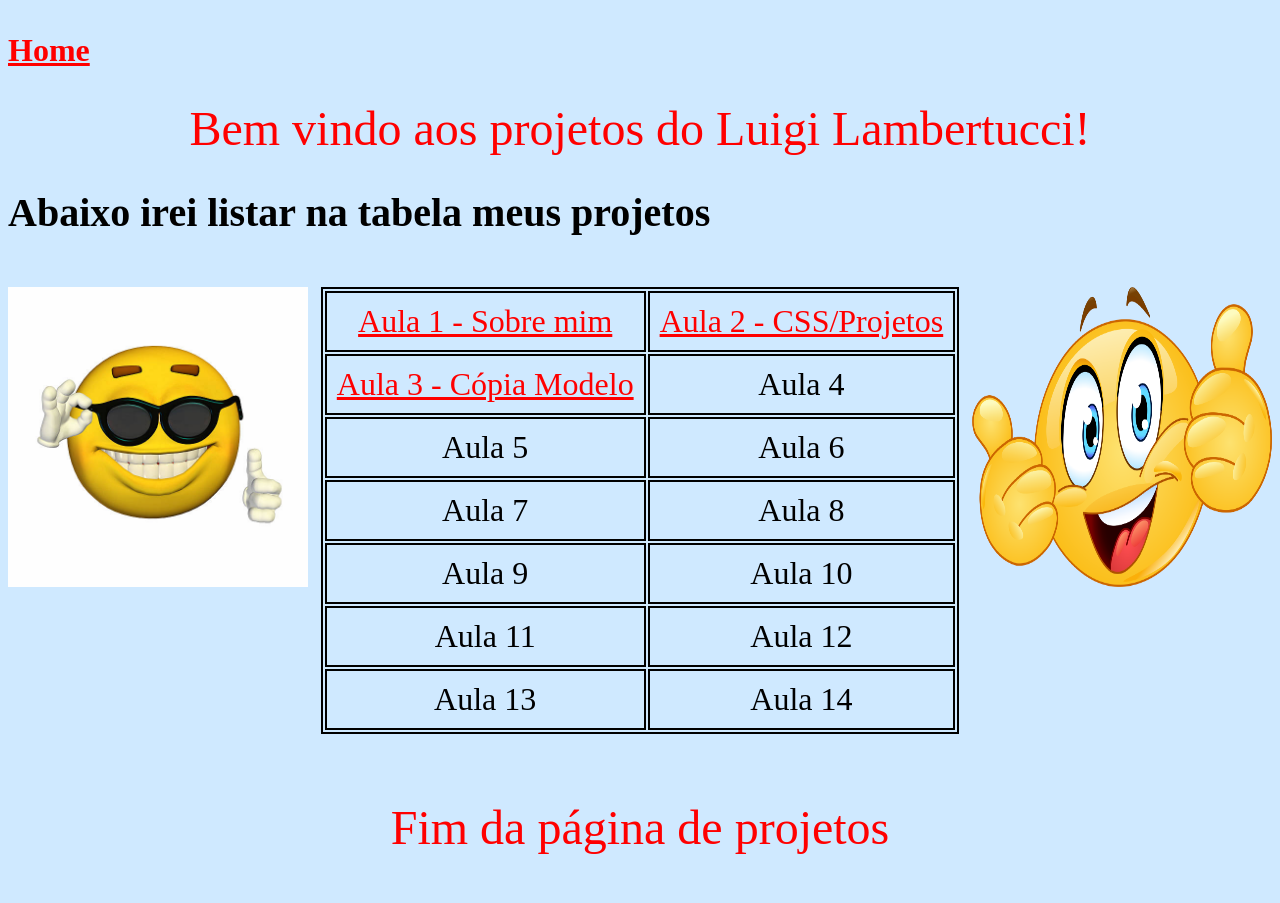
<file: Aula1/lab 1/Projetos.html>
<!DOCTYPE html>
<html lang="en">
<head>
    <meta charset="UTF-8">
    <meta name="viewport" content="width=device-width, initial-scale=1.0">
    <title>Meus Projetos</title>
    <link rel="stylesheet" href="estiloproj.css"
">
</head>
<body>
    <h3 id="home"> <a href="index.html">Home</a></h3>
<div class="titulos"
    <h1>Bem vindo aos projetos do Luigi Lambertucci!</h1>  
</div>
<div class="textos">
    <h2>Abaixo irei listar na tabela meus projetos</h2>
</div>
<br>
    <div ID="tabela">
        <div class="imagem"><img src="sunglase.jpg" alt="oculosescuros" width="300" height="300"></div>
        <div class="imagem2"><img src="thumbsup.jpg" alt="dedaopracima" width="300" height="300"></div>
        <table>
            <tr>
                <td><a href="index.html">Aula 1 - Sobre mim</a></td><td><a href="Projetos.html">Aula 2 - CSS/Projetos</a></td>
            </tr>
            <tr>
                <td><a href="copia.html">Aula 3 - Cópia Modelo</a></td><td>Aula 4</td>
            </tr>
            <tr>
                <td>Aula 5</td><td>Aula 6</td>
            </tr>
            <tr>
                <td>Aula 7</td><td>Aula 8</td>
            </tr>
            <tr>
                <td>Aula 9</td><td>Aula 10</td>
            </tr>
            <tr>
                <td>Aula 11</td><td>Aula 12</td>
            </tr>
            <tr>
                <td>Aula 13</td><td>Aula 14</td>
            </tr>
     </table>
    </div>
<br>
<p class="titulos">Fim da página de projetos</p>
</body>
</html>
</file>
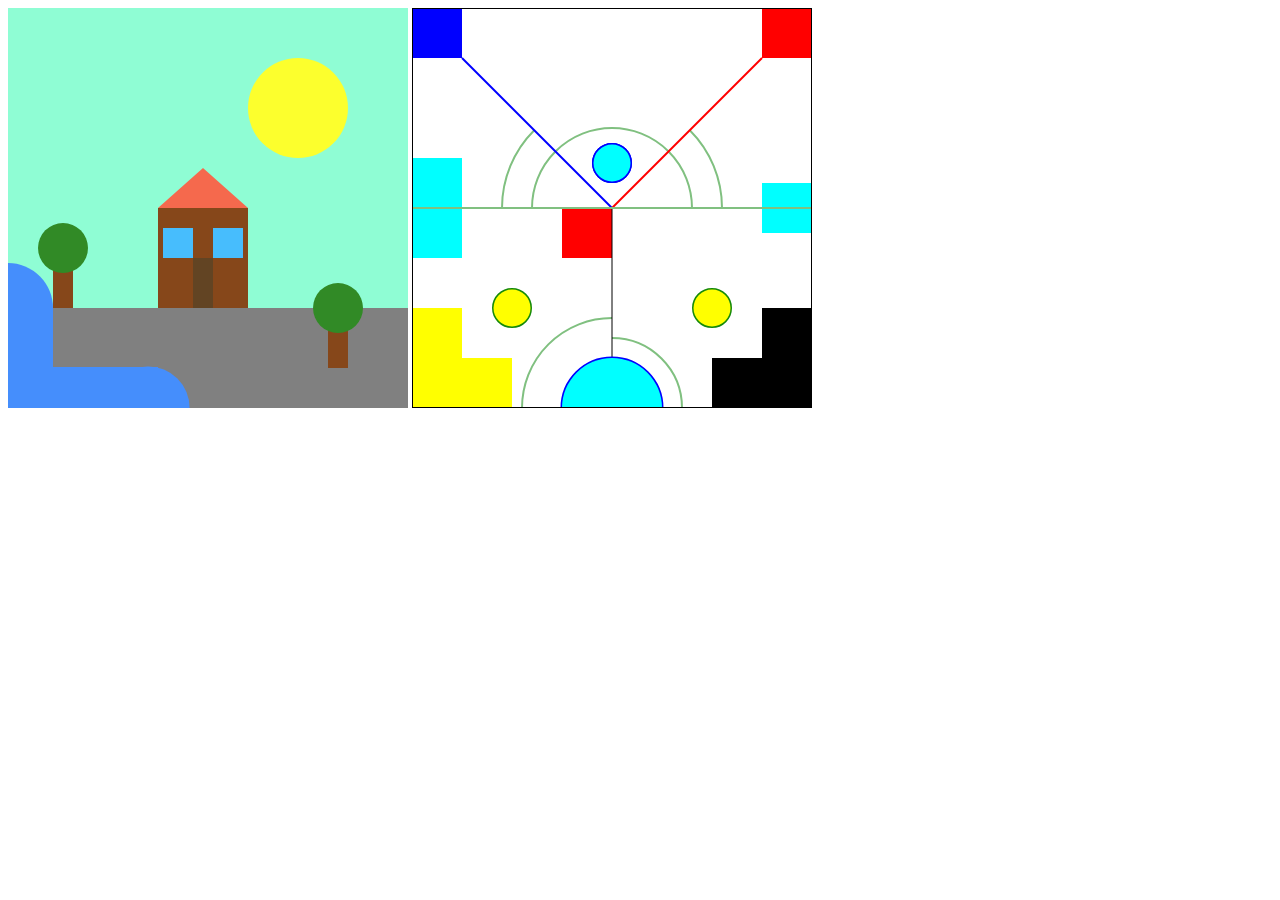
<file: Aula1/lab/canvas.html>
<!DOCTYPE html>
<html lang="en">
<head>
    <meta charset="UTF-8">
    <meta name="viewport" content="width=device-width, initial-scale=1.0">
    <title>Canvas</title>
    <link rel="stylesheet" href="canvascss.css">
</head>
<body>
    <canvas id="canvas" width="400" height="400"></canvas>

    <script src="casajs.js" type="text/javascript"></script>

    <canvas id="canvas2" width="400" height="400"></canvas>

    <script src="seilajs.js" type="text/javascript"></script>
</body>
</html>
</file>
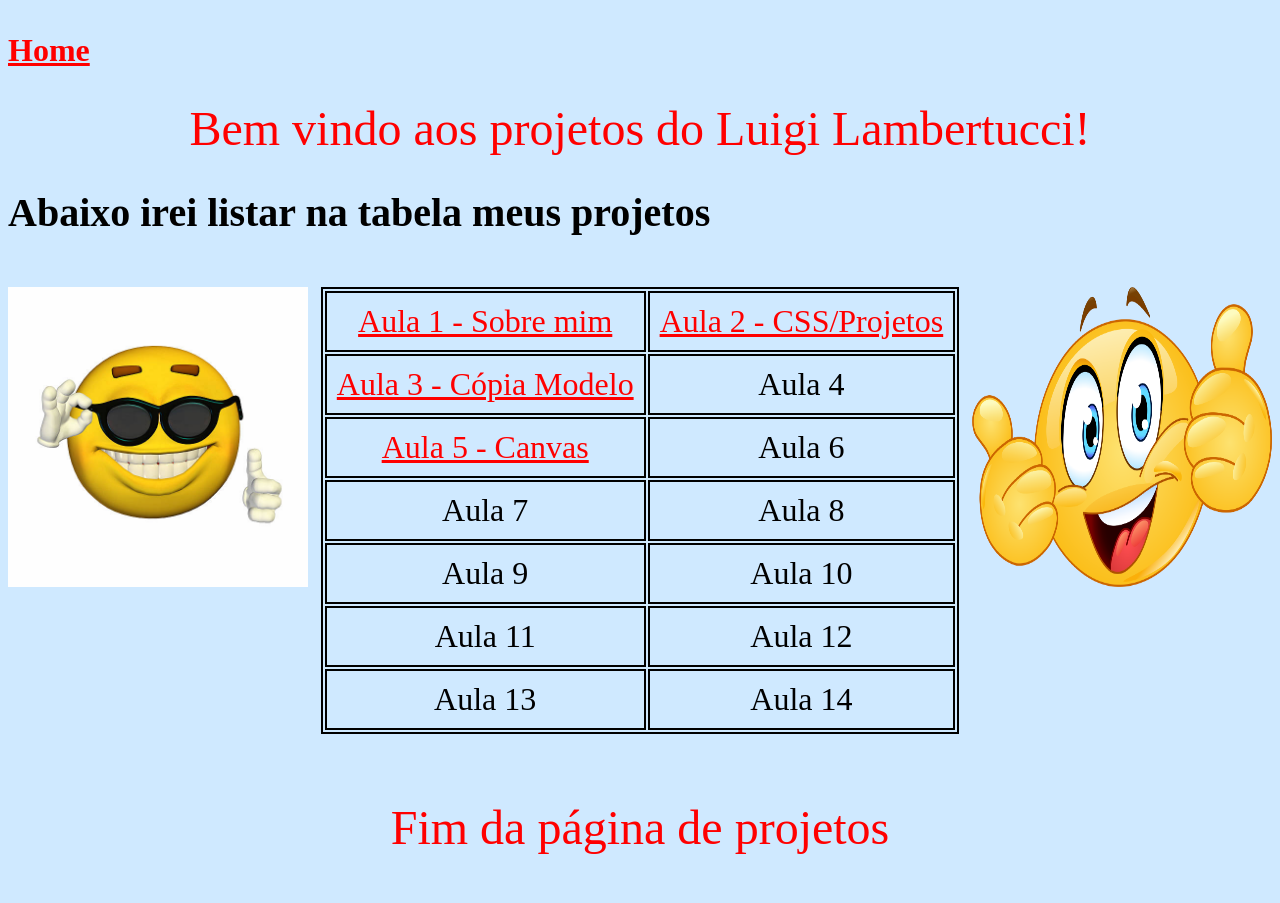
<file: Aula1/lab/Projetos.html>
<!DOCTYPE html>
<html lang="en">
<head>
    <meta charset="UTF-8">
    <meta name="viewport" content="width=device-width, initial-scale=1.0">
    <title>Meus Projetos</title>
    <link rel="stylesheet" href="estiloproj.css">
</head>
<body>
    <h3 id="home"> <a href="index.html">Home</a></h3>
<div class="titulos"
    <h1>Bem vindo aos projetos do Luigi Lambertucci!</h1>  
</div>
<div class="textos">
    <h2>Abaixo irei listar na tabela meus projetos</h2>
</div>
<br>
    <div ID="tabela">
        <div class="imagem"><img src="sunglase.jpg" alt="oculosescuros" width="300" height="300"></div>
        <div class="imagem2"><img src="thumbsup.jpg" alt="dedaopracima" width="300" height="300"></div>
        <table>
            <tr>
                <td><a href="index.html">Aula 1 - Sobre mim</a></td><td><a href="Projetos.html">Aula 2 - CSS/Projetos</a></td>
            </tr>
            <tr>
                <td><a href="copia.html">Aula 3 - Cópia Modelo</a></td><td>Aula 4</td>
            </tr>
            <tr>
                <td><a href="canvas.html">Aula 5 - Canvas</a></td><td>Aula 6</td>
            </tr>
            <tr>
                <td>Aula 7</td><td>Aula 8</td>
            </tr>
            <tr>
                <td>Aula 9</td><td>Aula 10</td>
            </tr>
            <tr>
                <td>Aula 11</td><td>Aula 12</td>
            </tr>
            <tr>
                <td>Aula 13</td><td>Aula 14</td>
            </tr>
     </table>
    </div>
<br>
<p class="titulos">Fim da página de projetos</p>
</body>
</html>
</file>
<file: simulado/style.css>
.menu{
    display:flex;
}
.menu div{
    padding:10px;
}
.cabecalho{
    display:flex;
    justify-content: space-between;
    background-color: red;
}
.cabecalho div{
    padding:10px;
    color: white;
    font-size: 24px;
}
body{
    margin: 0;
    padding: 0;
}
.big_news{
    display:flex;
    justify-content: center;
}
.hot_news{
    justify-content: flex-start;
    height: 452px;
    width: 700px;
    padding: 10px;
    border: 5px solid gray;
}
.title{
    font-size: 40px;
    color: red;
}
.other_news{
    justify-content: flex-end;
    height: 400px;
    width: 700px;
    padding-left: 10px;
}
.item_other_news{
    display: flex;
    padding: 10px;
    flex-direction: column;
    justify-content: space-between;
    font-size: large;
    height: 200px;
    border: 5px solid gray;
}
.feed{
    display:flex;
    justify-content: center;
}
.list{
    justify-content: flex-start;
    height: 452px;
    width: 700px;
    padding: 10px;
}
.list img{
    justify-content: flex-start;
}
.see_that{
    justify-content: flex-end;
    padding: 10px;
    border: 5px solid gray;
}
footer{
    background-color: red;
    color: white;
}
.rodape{
    display:flex;
    justify-content: flex-start;
    padding:10px;
    font-size: 24px;
}
.rodape div{
    padding: 10px;
}
.footer_info{
    display: flex;
    padding: 10px;
    justify-content: space-between;
}
.footer_info_left{
    justify-content: flex-start;
}
.footer_info_right {
    display: flex;
    justify-content: flex-end;
    gap: 20px;
}
</file>
<file: Aula1/lab 1/estilo.css>
body{
    background-color: rgb(207, 233, 255);
}
a:hover{
    color: rgb(0, 4, 255)
}   
a{
    color:rgb(255, 0, 0)
}
#ajuda{
    font-size: 24pt;
}
</file>
<file: Aula2/estilo.css>
body{
    font-size: 12pt;
    background-color: pink;
    text-align: right;
}

p{
    color: red;
    font-size: 18pt;
    text-align: left;
}

div{
    height: 100px;
    width: 300px;
    background-color: azure;
    color: black;
    margin-top: 50pt;
    margin-bottom: 50pt;
    margin-left: auto;
    margin-right: auto;
    border: 2px dashed red;
    padding-top: 100px;
    padding-bottom: 50px;
    padding-right: 30px;
    padding-left: 100px;
}
</file>
<file: Aula3/estilo_copia.css>
body{
    background-color: lightgray;
}
.cabecalho{
    display: flex;
    background-color: bisque;
    justify-content: space-between;
    border: 5px solid black;
    align-items: center;
    font-size: 50pt;
    color: darkgreen;
}
.inline{
    display: inline
}
.textoG{
    font-size: 50pt;
}
.menu{
    display: flex;
    background-color: lightskyblue;
    font-size: 20pt;
    color: darkred;
    align-items: center;
    justify-content: space-evenly;
    padding: 20px;
    font-weight: bold;
}
.centro{
    text-align: center;
}
.introducao{
    display: bold;
    font-family: sans-serif;
    color: indigo;
    font-size: 20pt;
    text-align: center;
}
.livros{
    display: flex;
    justify-content: center;
    gap: 75px;
}
.embed{
    display: flex;
    justify-content: center;
    gap: 75px;
    align-items: center;
}
.contatos{
    display: flex;
    justify-content: space-around;
    align-items: center;
    font-size: 20px;
}
table, th, td {
  border: 1px solid red;
}
table{
    border: 3px solid red;
    border-style: dotted;
}
.red{
    color: red;
}
a{
    color: darkred;
}
.lista{
    background-color: yellow;
    justify-content: center;
    align-items: center;
    font-size: 20px;
    width: 400px;
    margin-left: auto;
    margin-right: auto;
}
.final{
    display: flex;
    background-color: bisque;
    justify-content: space-between;
    align-items: center;
    font-size: 15pt;
    font-family: 'Gill Sans', 'Gill Sans MT', Calibri, 'Trebuchet MS', sans-serif;
    color: black;
    padding: 10px;
}
</file>
<file: Aula7/canvascss.css>
#canvas{
    background-color: rgb(143, 253, 212);
}
</file>
<file: Aula8/animacaocss.css>
#canvas{
    background-color: lightgray;
}
</file>
<file: prova 1/estilo_copia.css>
.header{
    display: flex;
}
.logo{
    display: flex;
    position: absolute;
    margin-left: 50%;
    top: 130px;
}
.flex1{
    display: flex;
    position: absolute;
    margin-left: 42%;
    top: 300px;
    color: hsl(210, 10%, 33%);
}
.flex2{
    display: flex;
    justify-content: center;
    position: absolute;
    margin-left: 35%;
    top: 370px;
    color: hsl(201, 11%, 66%);
}
.flex3{
    display: flex;
    gap: 50px;
    margin-left: 45%;
    position: relative;
    top: -50px;
}
.flex4{
    display: flex;
    justify-content: center;
    font-size: 18pt;
    color: hsl(210, 10%, 33%);
}
.flex5{
    display: flex;
    justify-content: center;
    color: hsl(201, 11%, 66%);
    text-align: center;
}
.ios{
    background-color: hsl(171, 66%, 44%);
    border-radius: 100px;
    padding: 5px;
}
.mac{
    background-color: hsl(233, 100%, 69%);
    border-radius: 100px;
    padding: 5px;
}
.topic{
    display: flex;
    float: right;
    flex-direction: column;
}
.logo2{
    display: flex;
    gap: 50px;
    align-items: center;
}
.logo3{
    display: flex;
    flex-wrap: wrap;
    gap: 15px;
}
.list{
    display: inline;
}
.wrap{
    display: flex;
    flex-wrap: wrap;
}
.final{
    display: flex;
    background-color: rgb(233, 232, 232);
    justify-content: space-between;
    align-items: center;
    font-size: 18pt;
    color: hsl(210, 10, 33);
}
</file>
<file: Aula1/lab 1/estilo_copia.css>
body{
    background-color: lightgray;
}
.cabecalho{
    display: flex;
    background-color: bisque;
    justify-content: space-between;
    border: 5px solid black;
    align-items: center;
    font-size: 50pt;
    color: darkgreen;
}
.inline{
    display: inline
}
.textoG{
    font-size: 50pt;
}
.menu{
    display: flex;
    background-color: lightskyblue;
    font-size: 20pt;
    color: darkred;
    align-items: center;
    justify-content: space-evenly;
    padding: 20px;
    font-weight: bold;
}
.centro{
    text-align: center;
}
.introducao{
    display: bold;
    font-family: sans-serif;
    color: indigo;
    font-size: 20pt;
    text-align: center;
}
.livros{
    display: flex;
    justify-content: center;
    gap: 75px;
}
.embed{
    display: flex;
    justify-content: center;
    gap: 75px;
    align-items: center;
}
.contatos{
    display: flex;
    justify-content: space-around;
    align-items: center;
    font-size: 20px;
}
table, th, td {
  border: 1px solid red;
}
table{
    border: 3px solid red;
    border-style: dotted;
}
.red{
    color: red;
}
a{
    color: darkred;
}
.lista{
    background-color: yellow;
    justify-content: center;
    align-items: center;
    font-size: 20px;
    width: 400px;
    margin-left: auto;
    margin-right: auto;
}
.final{
    display: flex;
    background-color: bisque;
    justify-content: space-between;
    align-items: center;
    font-size: 15pt;
    font-family: 'Gill Sans', 'Gill Sans MT', Calibri, 'Trebuchet MS', sans-serif;
    color: black;
    padding: 10px;
}
</file>
<file: Aula1/lab 1/estiloproj.css>
body{
    background-color: rgb(207, 233, 255);
}   
#home{
    font-size: 24pt;
    color:blue;
    text-align: left;
}
.titulos{
    font-size: 36pt;
    color: rgb(255, 0, 0);
    font-family: 'Times New Roman', Times, serif;
    text-align: center;
}
.textos{
    text-align: left;
    font-size: 20pt;
}
table, th, td{
    border: 2px solid black;
    font-size: 24pt;
    margin-left: auto;
    margin-right: auto;
}
table, th, td:hover{
    border: 2px solid black;
    font-size: 40pt;
    margin-left: auto;
    margin-right: auto;
}
th, td{
    padding: 10px;
}
td{
    text-align: center;
}
#tabela:hover{
    font-size: 40pt;
}
a:hover{
    color: rgb(0, 4, 255);
    background-color: yellow;
}
a{
    color: rgb(255, 0, 0);
}
.imagem{
    float: left;
}
.imagem2{
    float:right;
}
</file>
<file: Aula1/lab/canvascss.css>
#canvas{
    background-color: rgb(143, 253, 212);
}
</file>
<file: Aula1/lab/estiloproj.css>
body{
    background-color: rgb(207, 233, 255);
}   
#home{
    font-size: 24pt;
    color:blue;
    text-align: left;
}
.titulos{
    font-size: 36pt;
    color: rgb(255, 0, 0);
    font-family: 'Times New Roman', Times, serif;
    text-align: center;
}
.textos{
    text-align: left;
    font-size: 20pt;
}
table, th, td{
    border: 2px solid black;
    font-size: 24pt;
    margin-left: auto;
    margin-right: auto;
}
table, th, td:hover{
    border: 2px solid black;
    font-size: 40pt;
    margin-left: auto;
    margin-right: auto;
}
th, td{
    padding: 10px;
}
td{
    text-align: center;
}
#tabela:hover{
    font-size: 40pt;
}
a:hover{
    color: rgb(0, 4, 255);
    background-color: yellow;
}
a{
    color: rgb(255, 0, 0);
}
.imagem{
    float: left;
}
.imagem2{
    float:right;
}
</file>
